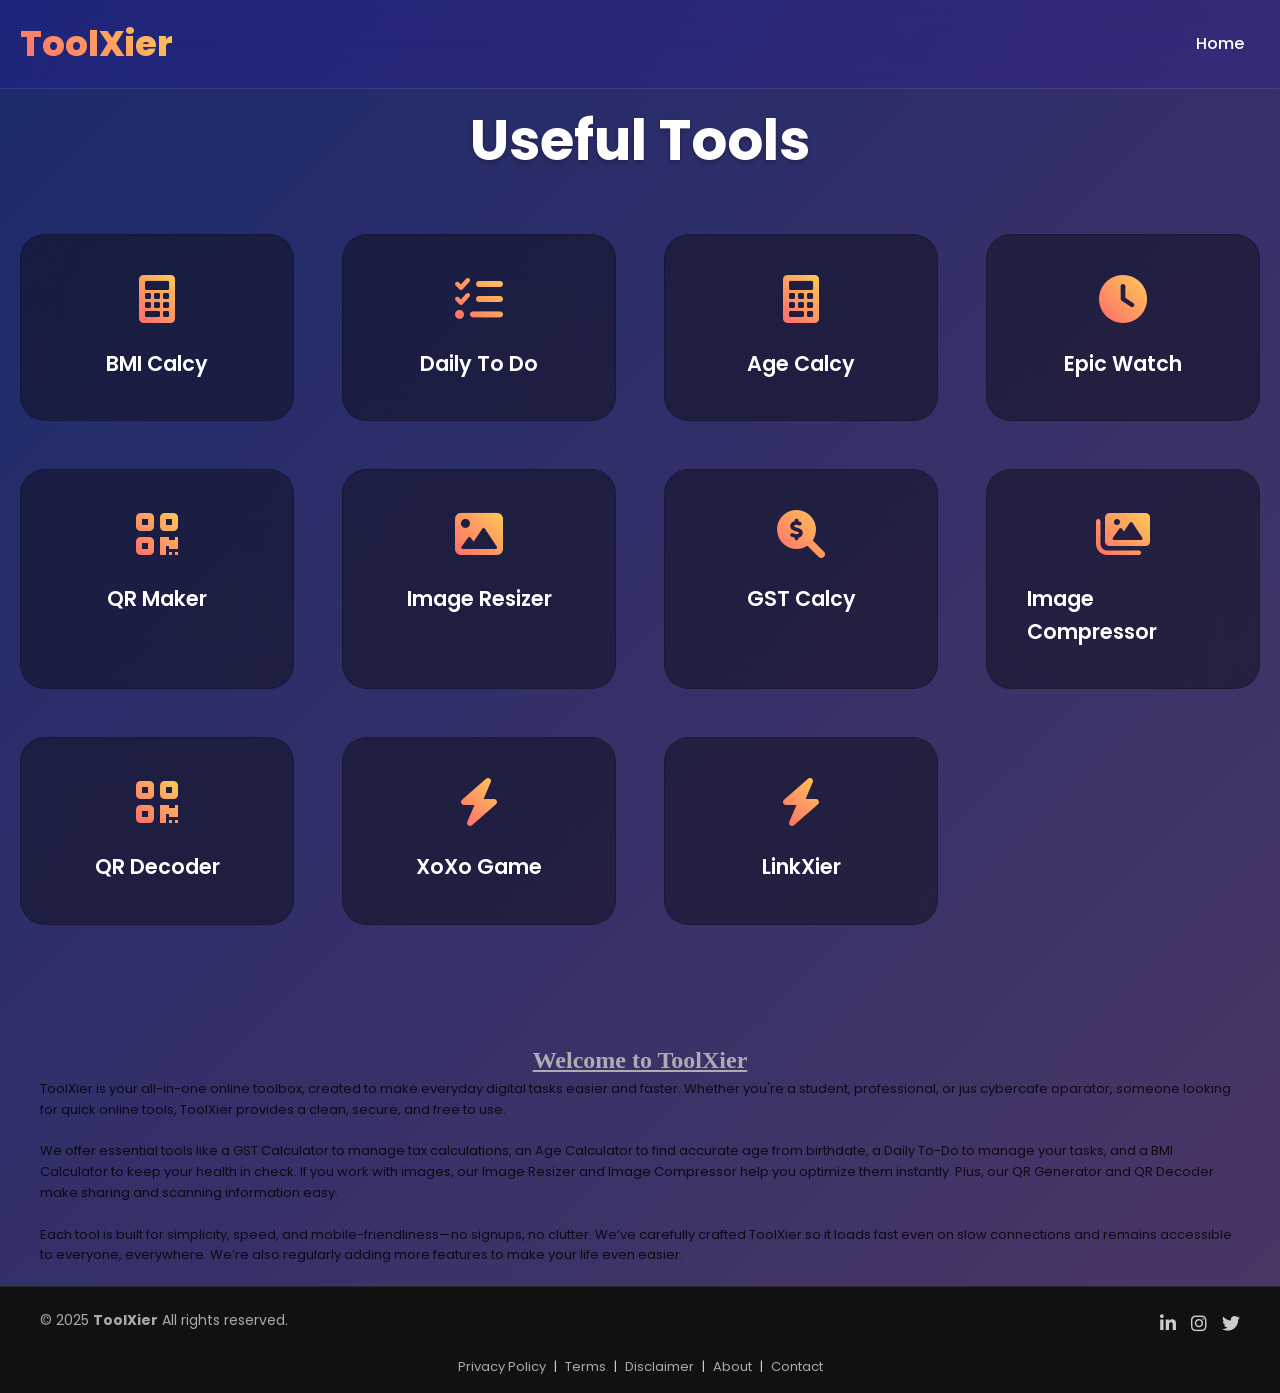
<file: index.html>
<!DOCTYPE html>
<html lang="en">
<head>
  <!-- Google tag (gtag.js) -->
<script async src="https://www.googletagmanager.com/gtag/js?id=G-EWWR999H5S"></script>
<script>
  window.dataLayer = window.dataLayer || [];
  function gtag(){dataLayer.push(arguments);}
  gtag('js', new Date());

  gtag('config', 'G-EWWR999H5S');
</script>
  
  <meta charset="UTF-8" />
  <meta name="viewport" content="width=device-width, initial-scale=1.0" />
  <title>ToolXier</title>
  <head>
  <meta charset="UTF-8">
  <title>ToolXier - Free Online Tools for Everyone</title>
  <meta name="viewport" content="width=device-width, initial-scale=1.0">

  <!-- SEO Description -->
  <meta name="description" content="ToolXier offers free, fast, and easy-to-use online tools like image resizer, QR code generator, BMI calculator, and more.">

  <title>About Us - ToolXier</title>
<meta name="description" content="Learn more about ToolXier, our mission, and the team behind the tools you use daily.">
  
<!-- Keywords (optional for SEO) -->
  <meta name="keywords" content="free tools, online tools, toolxier, image tools, pdf tools, qr code,qr decoder,gst calculator,bmi calculator,age calculator, calculator, converter">

  <!-- Author -->
  <meta name="author" content="ToolXier Team">


  <link rel="icon" href="logo.svg" type="image/png" />
  <link href="https://cdnjs.cloudflare.com/ajax/libs/font-awesome/6.0.0/css/all.min.css" rel="stylesheet"/>
  <link rel="stylesheet" href="style.css" />
  <link href="https://fonts.googleapis.com/css2?family=Poppins:wght@300;400;600;700;800&display=swap" rel="stylesheet"/>
</head>
<body>
  <!-- Header -->
  <header>
    <div class="container">
      <div class="header-content">
        <a href="index.html" class="logo">ToolXier</a>
        <nav>
          <ul class="nav-links" id="navLinks">
            <li><a href="index.html">Home</a></li>
          </ul>
        </nav>
      </div>
    </div>
  </header>

  <!-- Links Section -->
  <section class="links-section">
    <div class="container">
      <h2 id="head">Useful Tools</h2>
      <div class="links-grid" id="toolsGrid"></div>
    </div>
  </section>
  
  <script type='text/javascript' src='//pl27113772.profitableratecpm.com/b0/15/53/b0155329d319f9424afb6e14215d454e.js'></script>
<!-- Description Section -->
  <section class="description">
    <div class="container">
      <h1>Welcome to ToolXier</h1>
      <p>
        ToolXier is your all-in-one online toolbox, created to make everyday digital tasks easier and faster. Whether you're a student, professional, or jus cybercafe oparator, someone looking for quick online tools, ToolXier provides a clean, secure, and free to use.
        <br><br>
        We offer essential tools like a GST Calculator to manage tax calculations, an Age Calculator to find accurate age from birthdate, a Daily To-Do to manage your tasks, and a BMI Calculator to keep your health in check. If you work with images, our Image Resizer and Image Compressor help you optimize them instantly. Plus, our QR Generator and QR Decoder make sharing and scanning information easy.
        <br><br>
        Each tool is built for simplicity, speed, and mobile-friendliness—no signups, no clutter. We’ve carefully crafted ToolXier so it loads fast even on slow connections and remains accessible to everyone, everywhere. We’re also regularly adding more features to make your life even easier.
      </p>
    </div>
  </section>

  <!-- Footer -->
  <footer class="footer">
    <div class="footer-content">
      <p>© 2025 <strong>ToolXier</strong> All rights reserved.</p>
      <div class="social-icons">
        <a href="https://www.linkedin.com/in/alok-ranjan-a317b430a/" target="_blank"><i class="fab fa-linkedin-in"></i></a>
        <a href="https://www.instagram.com/alok_ran.jan/" target="_blank"><i class="fab fa-instagram"></i></a>
        <a href="https://x.com/ToolXier" target="_blank"><i class="fab fa-twitter"></i></a>
      </div>
    </div>
    <div class="footer-links">
      <a href="privacy.html">Privacy Policy</a> |
      <a href="terms.html">Terms</a> |
      <a href="disclaimer.html">Disclaimer</a> |
      <a href="about.html">About</a> |
      <a href="contact.html">Contact</a>
    </div>
  </footer>

  <script src="script.js"></script>
</body>
</html>
</file>
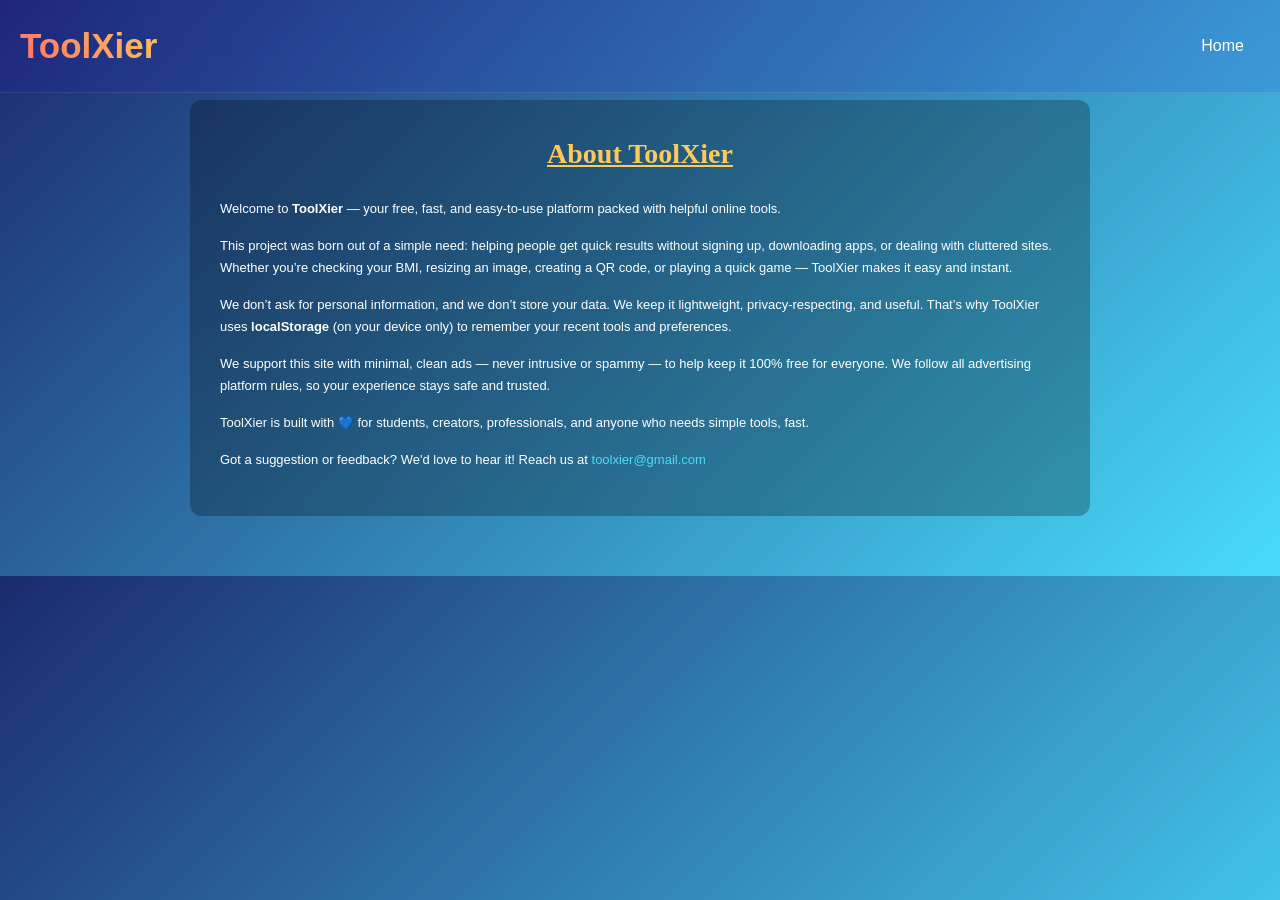
<file: about.html>
<!DOCTYPE html>
<html lang="en">
<head>
  <meta charset="UTF-8" />
  <meta name="viewport" content="width=device-width, initial-scale=1.0"/>
  <title>About Us - ToolXier</title>
  <meta name="description" content="ToolXier is a free web-based utility site offering quick and simple tools like calculators, QR makers, games, and more." />
  <meta name="robots" content="index, follow" />
  <meta name="author" content="ToolXier" />
  <link rel="canonical" href="https://www.toolxier.com/about.html" />
  <link href="https://cdnjs.cloudflare.com/ajax/libs/font-awesome/6.4.0/css/all.min.css" rel="stylesheet"/>
  <link rel="stylesheet" href="style.css" />
  <style>
    body {
      font-family: 'Poppins', sans-serif;
      background: linear-gradient(135deg, #1b2a6c, #48dbfb);
      color: #fff;
      padding-top: 100px;
      padding-bottom: 60px;
      line-height: 1.7;
    }

    .about-container {
      max-width: 900px;
      margin: auto;
      background: rgba(0, 0, 0, 0.25);
      padding: 30px;
      border-radius: 12px;
      backdrop-filter: blur(10px);
    }

    .about-container h1 {
      font-size: 28px;
      color: #feca57;
      margin-bottom: 20px;
    }

    .about-container p {
      margin-bottom: 15px;
    }

    .about-container a {
      color: #48dbfb;
      text-decoration: none;
    }

    .about-container a:hover {
      text-decoration: underline;
    }

    header {
      background: rgba(65, 4, 246, 0.1);
      backdrop-filter: blur(20px);
      position: fixed;
      width: 100%;
      top: 0;
      z-index: 1000;
      padding: 1rem 0;
      border-bottom: 1px solid rgba(255,255,255,0.1);
    }

    .container {
      max-width: 1400px;
      margin: 0 auto;
      padding: 0 20px;
    }

    .header-content {
      display: flex;
      justify-content: space-between;
      align-items: center;
    }

    .logo {
      font-size: 35px;
      font-weight: 800;
      text-decoration: none;
      background: linear-gradient(45deg, #ff6b6b, #feca57);
      -webkit-background-clip: text;
      -webkit-text-fill-color: transparent;
      background-clip: text;
    }

    .nav-links {
      display: flex;
      list-style: none;
      gap: 2rem;
    }

    .nav-links a {
      color: #fff;
      text-decoration: none;
      font-weight: 500;
    }

    .nav-links a:hover {
      text-decoration: underline;
    }
  </style>
</head>
<body>

  <!-- Header -->
  <header>
    <div class="container">
      <div class="header-content">
        <a href="index.html" class="logo">ToolXier</a>
        <nav>
          <ul class="nav-links">
            <li><a href="index.html">Home</a></li>
          </ul>
        </nav>
      </div>
    </div>
  </header>

  <!-- About Content -->
  <div class="about-container">
    <h1>About ToolXier</h1>

    <p>Welcome to <strong>ToolXier</strong> — your free, fast, and easy-to-use platform packed with helpful online tools.</p>

    <p>This project was born out of a simple need: helping people get quick results without signing up, downloading apps, or dealing with cluttered sites. Whether you’re checking your BMI, resizing an image, creating a QR code, or playing a quick game — ToolXier makes it easy and instant.</p>

    <p>We don’t ask for personal information, and we don’t store your data. We keep it lightweight, privacy-respecting, and useful. That’s why ToolXier uses <strong>localStorage</strong> (on your device only) to remember your recent tools and preferences.</p>

    <p>We support this site with minimal, clean ads — never intrusive or spammy — to help keep it 100% free for everyone. We follow all advertising platform rules, so your experience stays safe and trusted.</p>

    <p>ToolXier is built with 💙 for students, creators, professionals, and anyone who needs simple tools, fast.</p>

    <p>Got a suggestion or feedback? We'd love to hear it! Reach us at <a href="mailto:toolxier@gmail.com">toolxier@gmail.com</a></p>
  </div>

</body>
</html>
</file>
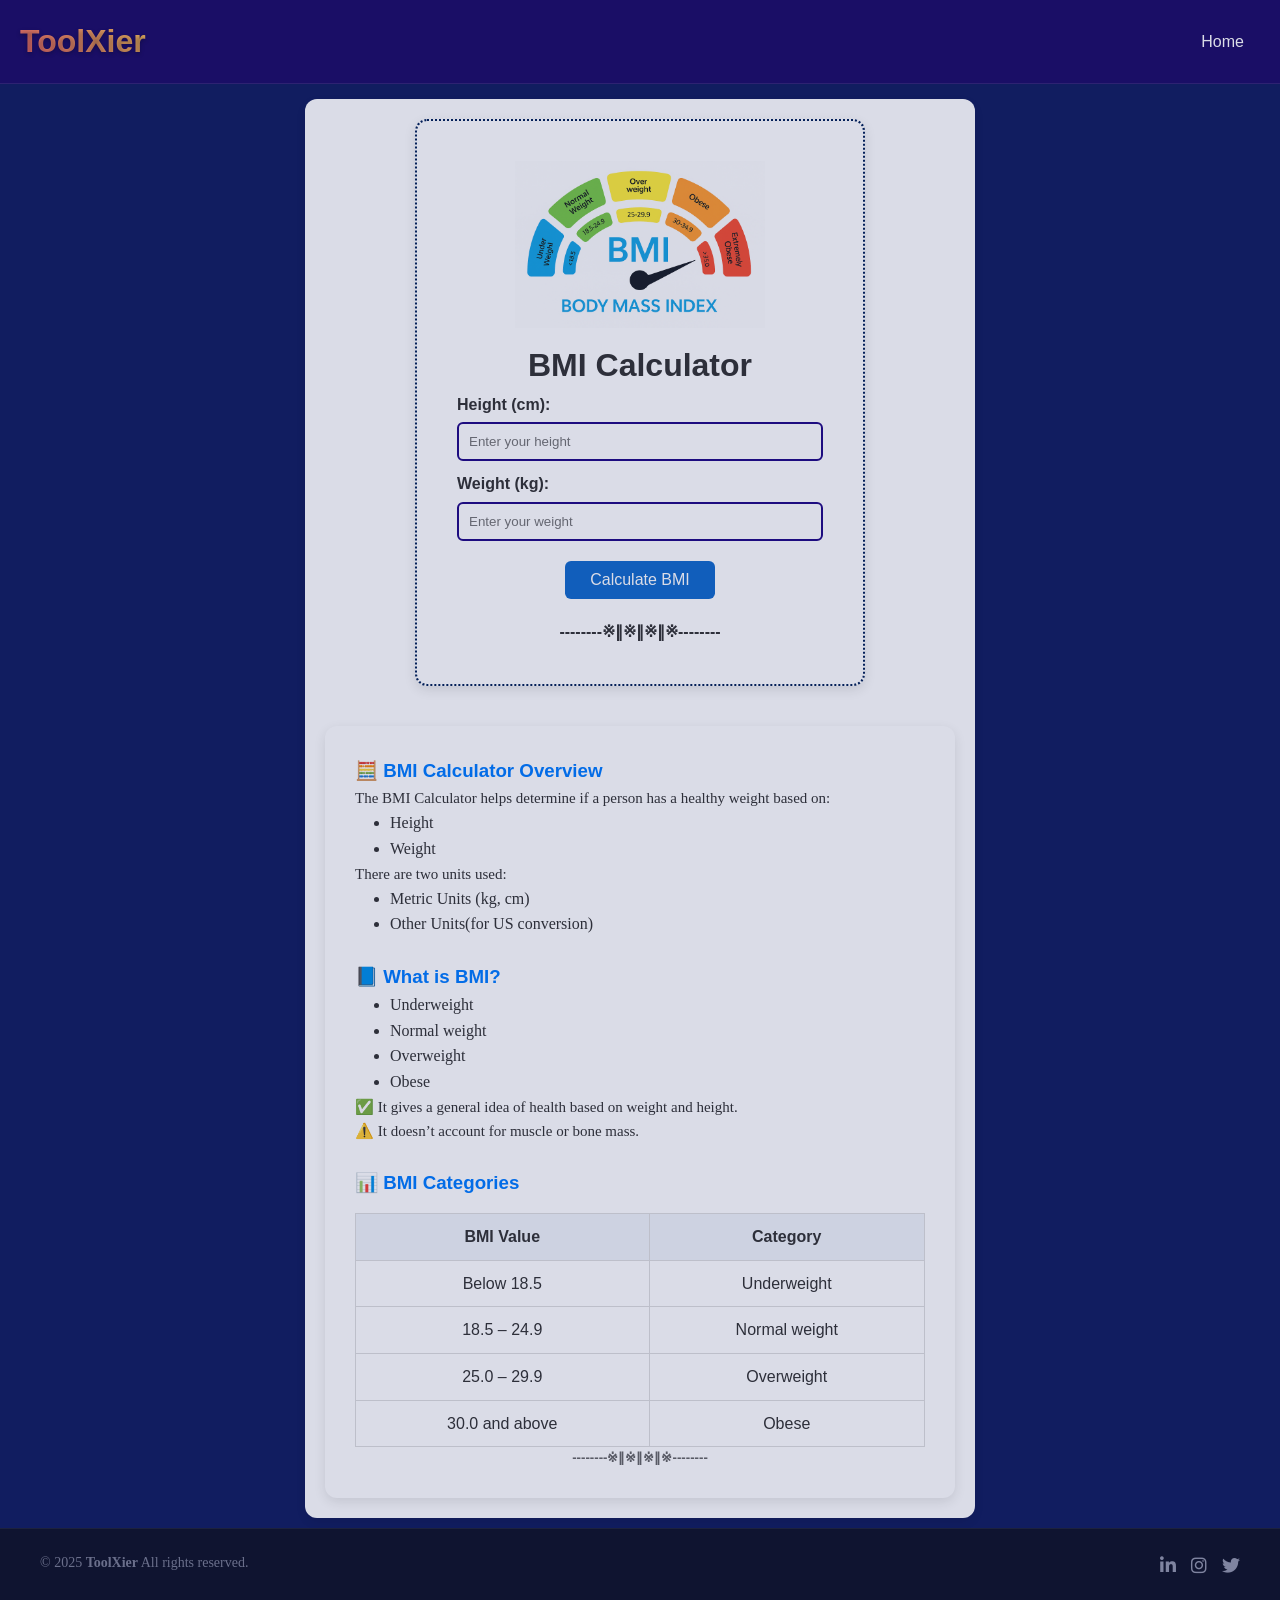
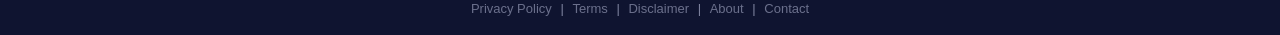
<file: bmi.html>
<!DOCTYPE html>
<html lang="en">
<head>

	<!-- Google tag (gtag.js) -->
<script async src="https://www.googletagmanager.com/gtag/js?id=G-EWWR999H5S"></script>
<script>
  window.dataLayer = window.dataLayer || [];
  function gtag(){dataLayer.push(arguments);}
  gtag('js', new Date());

  gtag('config', 'G-EWWR999H5S');
</script>
	
  <meta charset="UTF-8" />
  <meta name="viewport" content="width=device-width, initial-scale=1.0"/>
  <title>BMI Calcy</title>
  <link rel="stylesheet" href="bmi.css" />
  <title>About Us - ToolXier</title>
<meta name="description" content="Learn more about ToolXier, our mission, and the team behind the tools you use daily.">
	 <link href="https://cdnjs.cloudflare.com/ajax/libs/font-awesome/6.0.0/css/all.min.css" rel="stylesheet"/>
</head>
<body>
<!-- background video -->
        <video autoplay muted loop playsinline id="bg-video">
    <source src="bg1.mp4" type="video/mp4">
    Your browser does not support the video tag.
  </video>
  
<!-- header - logo - navlink -->
  <header>
    <div class="cont">
      <div class="header-content">
        <a href="index.html" class="logo">ToolXier</a>
        <nav>
          <ul class="nav-links" id="navLinks">
            <a href="index.html">Home</a>
          </ul>
          
        </nav>
      </div>
    </div>
  </header>

  <!-- BMI Calculator Container -->
   <div class="out">
  <div class="container">
    <img src="bmi.png" alt="BMI Chart" class="bmi-chart" />
    <h1>BMI Calculator</h1>

    <div class="form-group">
      <label for="height">Height (cm):</label>
      <input type="number" id="height" placeholder="Enter your height" required />
    </div>
    <div class="form-group">
      <label for="weight">Weight (kg):</label>
      <input type="number" id="weight" placeholder="Enter your weight" required />
    </div>

    <button onclick="calculateBMI()">Calculate BMI</button>
    <div id="result"></div>
	<h4>--------※‖※‖※‖※--------</h4>
</div>
	   <script type='text/javascript' src='//pl27113772.profitableratecpm.com/b0/15/53/b0155329d319f9424afb6e14215d454e.js'></script>
<div class="info-container">
    <h3>🧮 BMI Calculator Overview</h3>
    <p>The BMI Calculator helps determine if a person has a healthy weight based on:</p>
    <ul>
      <li>Height</li>
      <li>Weight</li>
    </ul>

    <p>There are two units used:</p>
    <ul>
      <li>Metric Units (kg, cm)</li>
      <li>Other Units(for US conversion)</li>
    </ul>
    <br>

    <h3>📘 What is BMI?</h3>
    <ul>
      <li>Underweight</li>
      <li>Normal weight</li>
      <li>Overweight</li>
      <li>Obese</li>
    </ul>
    <p>✅ It gives a general idea of health based on weight and height.<br>
    ⚠️ It doesn’t account for muscle or bone mass.</p>
      <br>
    <h3>📊 BMI Categories</h3>
    <table class="bmi-table">
      <thead>
        <tr>
          <th>BMI Value</th>
          <th>Category</th>
        </tr>
      </thead>
      <tbody>
        <tr><td>Below 18.5</td><td>Underweight</td></tr>
        <tr><td>18.5 – 24.9</td><td>Normal weight</td></tr>
        <tr><td>25.0 – 29.9</td><td>Overweight</td></tr>
        <tr><td>30.0 and above</td><td>Obese</td></tr>
      </tbody>
    </table>
	<h5>--------※‖※‖※‖※--------</h5>
</div>
  </div>

   <!-- Footer -->
  <footer class="footer">
    <div class="footer-content">
      <p>© 2025 <strong>ToolXier</strong> All rights reserved.</p>
      <div class="social-icons">
        <a href="https://www.linkedin.com/in/alok-ranjan-a317b430a/" target="_blank"><i class="fab fa-linkedin-in"></i></a>
        <a href="https://www.instagram.com/toolxier/" target="_blank"><i class="fab fa-instagram"></i></a>
        <a href="https://x.com/ToolXier" target="_blank"><i class="fab fa-twitter"></i></a>
      </div>
    </div>
    <div class="footer-links">
      <a href="privacy.html">Privacy Policy</a> |
      <a href="terms.html">Terms</a> |
      <a href="disclaimer.html">Disclaimer</a> |
      <a href="about.html">About</a> |
      <a href="contact.html">Contact</a>
    </div>
  </footer>
 

  <script src="bmi.js"></script>
</body>
</html>
</file>
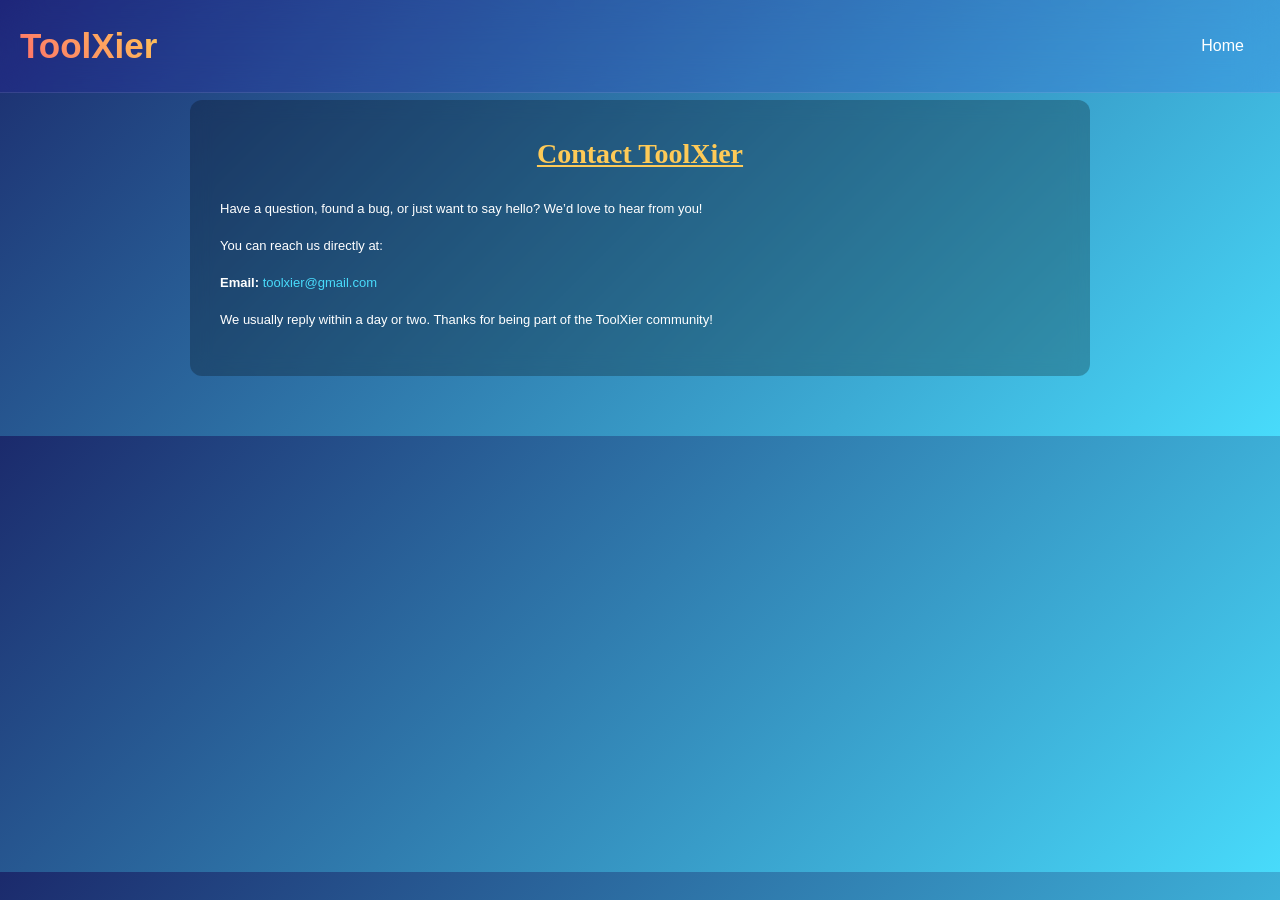
<file: contact.html>
<!DOCTYPE html>
<html lang="en">
<head>
  <meta charset="UTF-8" />
  <meta name="viewport" content="width=device-width, initial-scale=1.0"/>
  <title>Contact Us - ToolXier</title>
  <meta name="description" content="Need to get in touch with ToolXier? Email us anytime with questions, ideas, or feedback." />
  <meta name="robots" content="index, follow" />
  <meta name="author" content="ToolXier" />
  <link rel="canonical" href="https://www.toolxier.com/contact.html" />
  <link href="https://cdnjs.cloudflare.com/ajax/libs/font-awesome/6.4.0/css/all.min.css" rel="stylesheet"/>
  <link rel="stylesheet" href="style.css" />
  <style>
    body {
      font-family: 'Poppins', sans-serif;
      background: linear-gradient(135deg, #1b2a6c, #48dbfb);
      color: #fff;
      padding-top: 100px;
      padding-bottom: 60px;
      line-height: 1.7;
    }

    .contact-container {
      max-width: 900px;
      margin: auto;
      background: rgba(0, 0, 0, 0.25);
      padding: 30px;
      border-radius: 12px;
      backdrop-filter: blur(10px);
    }

    .contact-container h1 {
      font-size: 28px;
      color: #feca57;
      margin-bottom: 20px;
    }

    .contact-container p {
      margin-bottom: 15px;
    }

    .contact-container a {
      color: #48dbfb;
      text-decoration: none;
      word-break: break-all;
    }

    .contact-container a:hover {
      text-decoration: underline;
    }

    header {
      background: rgba(65, 4, 246, 0.1);
      backdrop-filter: blur(20px);
      position: fixed;
      width: 100%;
      top: 0;
      z-index: 1000;
      padding: 1rem 0;
      border-bottom: 1px solid rgba(255,255,255,0.1);
    }

    .container {
      max-width: 1400px;
      margin: 0 auto;
      padding: 0 20px;
    }

    .header-content {
      display: flex;
      justify-content: space-between;
      align-items: center;
    }

    .logo {
      font-size: 35px;
      font-weight: 800;
      text-decoration: none;
      background: linear-gradient(45deg, #ff6b6b, #feca57);
      -webkit-background-clip: text;
      -webkit-text-fill-color: transparent;
      background-clip: text;
    }

    .nav-links {
      display: flex;
      list-style: none;
      gap: 2rem;
    }

    .nav-links a {
      color: #fff;
      text-decoration: none;
      font-weight: 500;
    }

    .nav-links a:hover {
      text-decoration: underline;
    }
  </style>
</head>
<body>

  <!-- Header -->
  <header>
    <div class="container">
      <div class="header-content">
        <a href="index.html" class="logo">ToolXier</a>
        <nav>
          <ul class="nav-links">
            <li><a href="index.html">Home</a></li>
          </ul>
        </nav>
      </div>
    </div>
  </header>

  <!-- Contact Content -->
  <div class="contact-container">
    <h1>Contact ToolXier</h1>

    <p>Have a question, found a bug, or just want to say hello? We’d love to hear from you!</p>

    <p>You can reach us directly at:</p>

    <p><strong>Email:</strong> <a href="mailto:toolxier@gmail.com">toolxier@gmail.com</a></p>

    <p>We usually reply within a day or two. Thanks for being part of the ToolXier community!</p>
  </div>

</body>
</html>
</file>
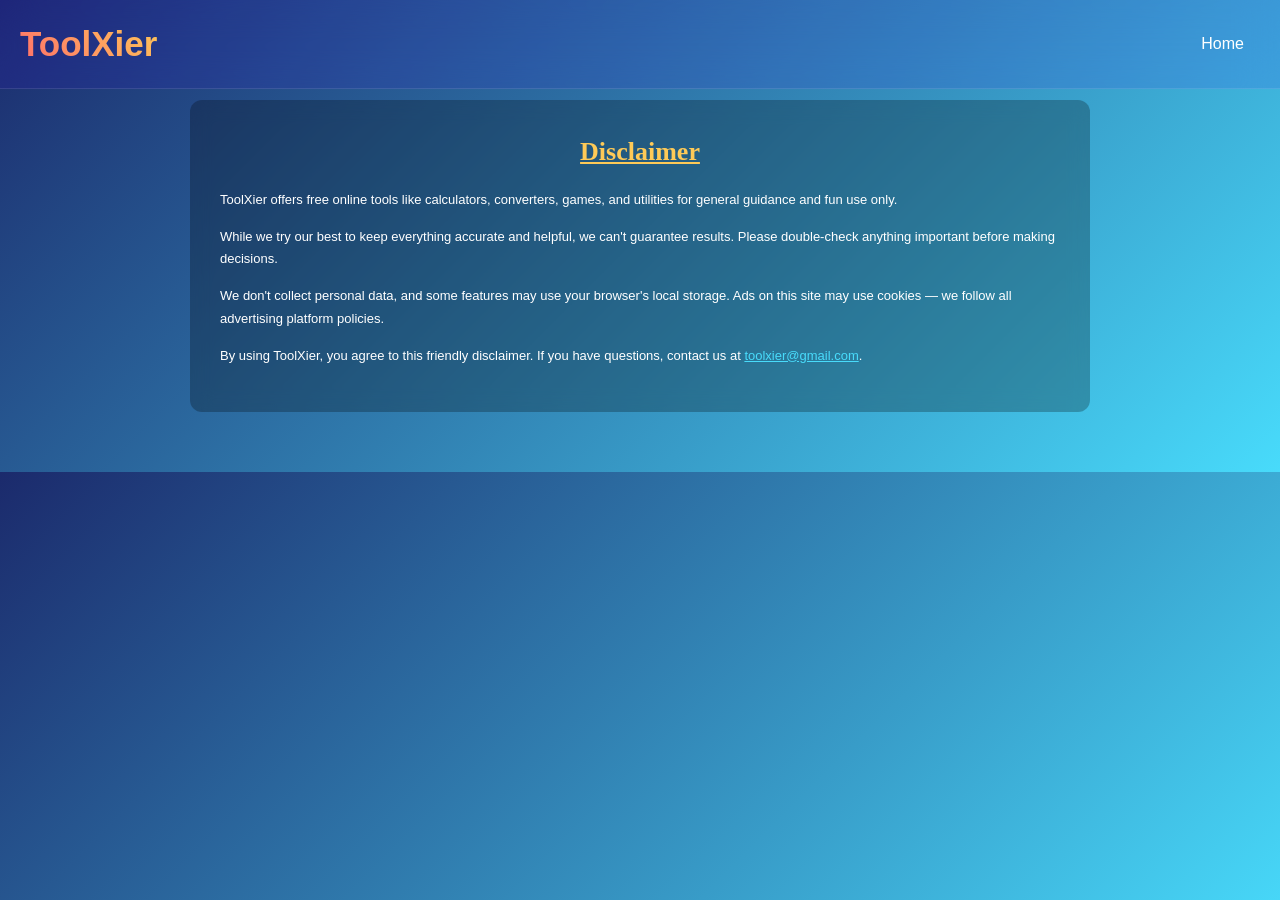
<file: disclaimer.html>
<!DOCTYPE html>
<html lang="en">
<head>
  <meta charset="UTF-8" />
  <meta name="viewport" content="width=device-width, initial-scale=1.0"/>
  <title>Disclaimer - ToolXier</title>
  <meta name="description" content="ToolXier provides tools for general use only. Read our friendly disclaimer here." />
  <link href="https://cdnjs.cloudflare.com/ajax/libs/font-awesome/6.4.0/css/all.min.css" rel="stylesheet"/>
  <link rel="stylesheet" href="style.css" />
  <style>
    body {
      font-family: 'Poppins', sans-serif;
      color: #fff;
      background: linear-gradient(135deg, #1b2a6c, #48dbfb);
      padding-top: 100px;
      padding-bottom: 60px;
    }

    .disclaimer-box {
      max-width: 900px;
      margin: auto;
      background: rgba(0,0,0,0.25);
      padding: 30px;
      border-radius: 12px;
      backdrop-filter: blur(10px);
      line-height: 1.7;
    }

    .disclaimer-box h1 {
      font-size: 26px;
      margin-bottom: 15px;
      color: #feca57;
    }

    .disclaimer-box p {
      margin-bottom: 15px;
    }

    header {
      background: rgba(65, 4, 246, 0.1);
      backdrop-filter: blur(20px);
      position: fixed;
      width: 100%;
      top: 0;
      z-index: 1000;
      padding: 1rem 0;
      border-bottom: 1px solid rgba(255,255,255,0.1);
    }

    .container {
      max-width: 1400px;
      margin: 0 auto;
      padding: 0 20px;
    }

    .header-content {
      display: flex;
      justify-content: space-between;
      align-items: center;
    }

    .logo {
      font-size: 35px;
      font-weight: 800;
      text-decoration: none;
      background: linear-gradient(45deg, #ff6b6b, #feca57);
      -webkit-background-clip: text;
      -webkit-text-fill-color: transparent;
      background-clip: text;
    }

    .nav-links {
      display: flex;
      list-style: none;
      gap: 2rem;
    }

    .nav-links a {
      color: #fff;
      text-decoration: none;
      font-weight: 500;
    }

    .nav-links a:hover {
      text-decoration: underline;
    }

  </style>
</head>
<body>

  <!-- Header -->
  <header>
    <div class="container">
      <div class="header-content">
        <a href="index.html" class="logo">ToolXier</a>
        <nav>
          <ul class="nav-links">
            <li><a href="index.html">Home</a></li>
          </ul>
        </nav>
      </div>
    </div>
  </header>

  <!-- Disclaimer Content -->
  <div class="disclaimer-box">
    <h1>Disclaimer</h1>
    <p>
      ToolXier offers free online tools like calculators, converters, games, and utilities for general guidance and fun use only.
    </p>
    <p>
      While we try our best to keep everything accurate and helpful, we can't guarantee results. Please double-check anything important before making decisions.
    </p>
    <p>
      We don't collect personal data, and some features may use your browser's local storage. Ads on this site may use cookies — we follow all advertising platform policies.
    </p>
    <p>
      By using ToolXier, you agree to this friendly disclaimer. If you have questions, contact us at 
      <a href="mailto:toolxier@gmail.com" style="color: #48dbfb;">toolxier@gmail.com</a>.
    </p>
  </div>



</body>
</html>
</file>
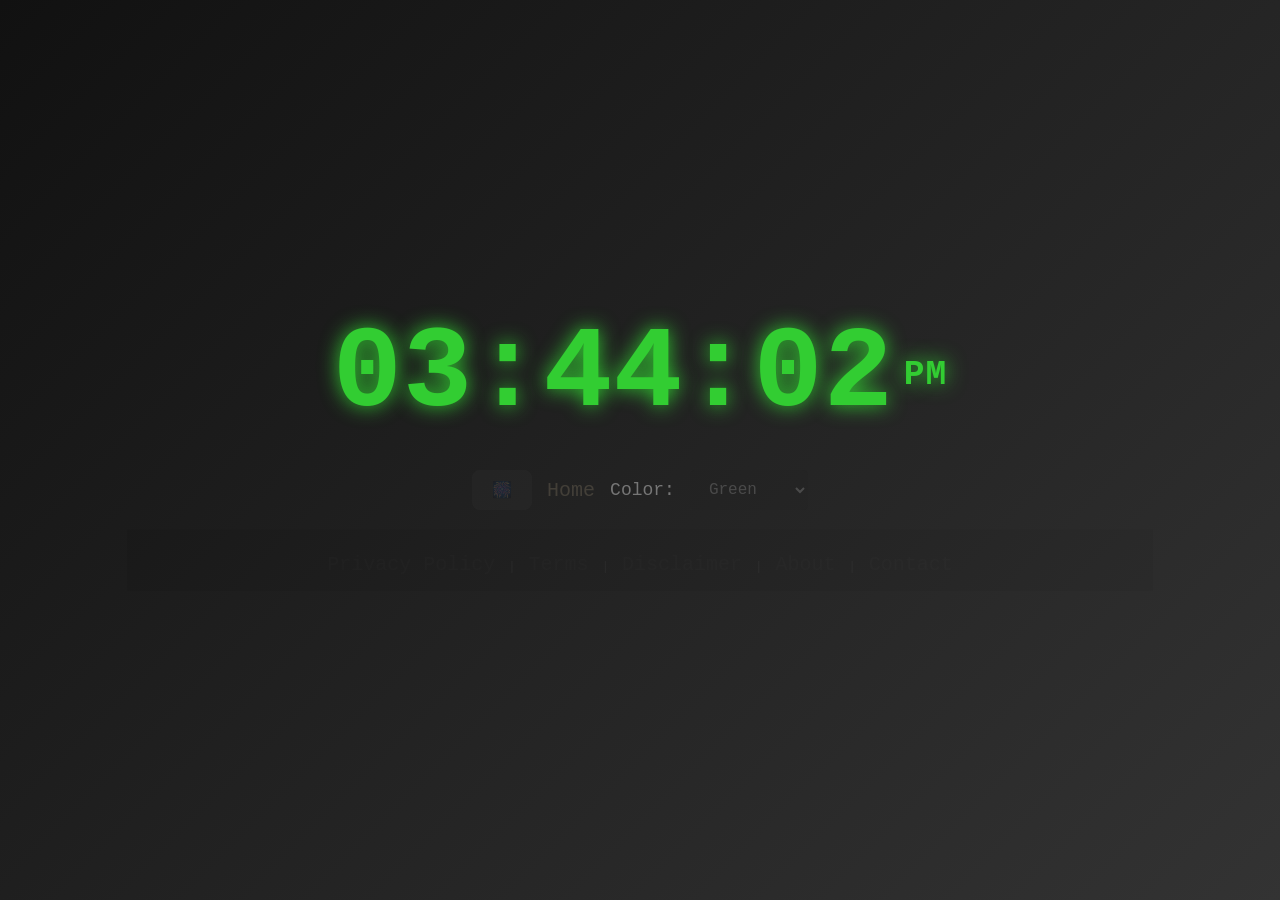
<file: epicwatch.html>
<!DOCTYPE html>
<html lang="en">
<head>
  <meta charset="UTF-8" />
  <meta name="viewport" content="width=device-width, initial-scale=1.0" />
  <title>Epic Clock</title>
  <title>About Us - ToolXier</title>
<meta name="description" content="Learn more about ToolXier, our mission, and the team behind the tools you use daily.">
  <link rel="stylesheet" href="epicwatch.css" />
</head>
<body>

          <video autoplay muted loop playsinline id="bg-video">
    <source src="bg1.mp4" type="video/mp4">
    Your browser does not support the video tag.
  </video>


  <div class="clock-container">
    <div class="clock">
      <span id="hour">12</span>:
      <span id="minute">00</span>:
      <span id="second" class="animated-sec">00</span>
      <span id="ampm" class="ampm">AM</span>
    </div>

    <div class="controls">
      <button onclick="toggleFullscreen()" class="fullscreen-btn">🎆</button>
      <a href="index.html">Home</a>
      
      <label for="color">Color:</label>
      <select id="color" onchange="changeColor(this.value)">
        <option value="limegreen">Green</option>
        <option value="red">Red</option>
        <option value="deepskyblue">Blue</option>
        <option value="gold">Yellow</option>
        <option value="white">White</option>
        <option value="magenta">Magenta</option>
        <option value="cyan">Cyan</option>
      </select>


      <script type='text/javascript' src='//pl27113772.profitableratecpm.com/b0/15/53/b0155329d319f9424afb6e14215d454e.js'></script>
        <!-- Footer -->
  <footer class="footer">
    
    <div class="footer-links">
      <a href="privacy.html">Privacy Policy</a> |
      <a href="terms.html">Terms</a> |
      <a href="disclaimer.html">Disclaimer</a> |
      <a href="about.html">About</a> |
      <a href="contact.html">Contact</a>
    </div>
  </footer>
  <script src="epicwatch.js"></script>
</body>
</html>
</file>
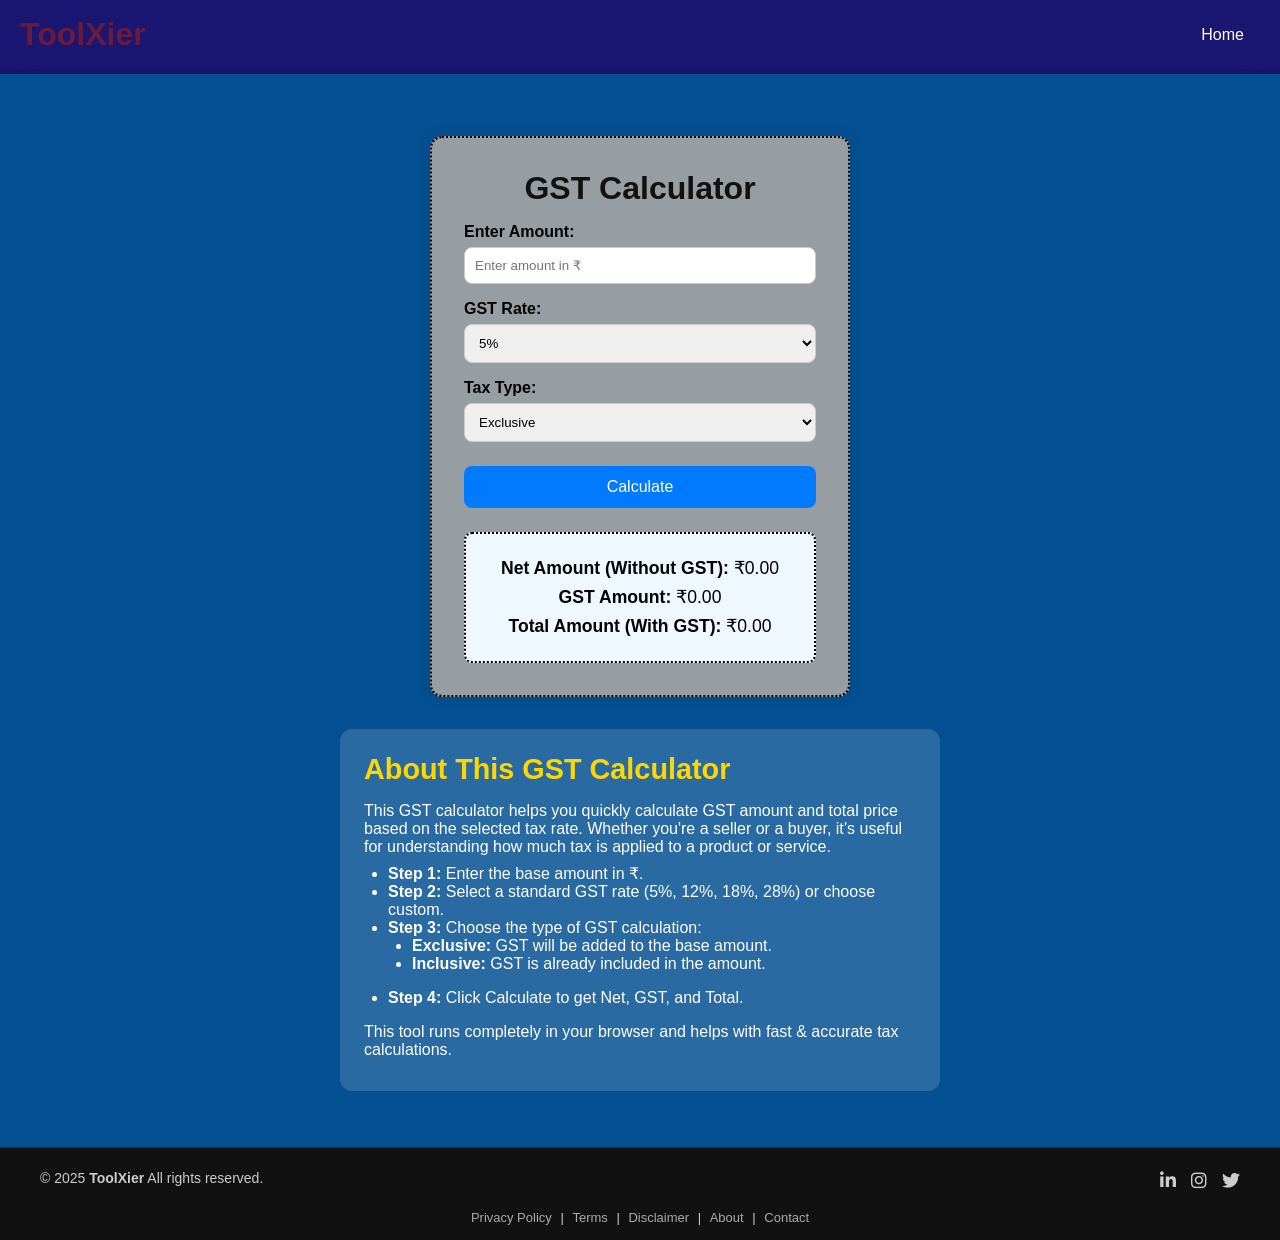
<file: gst.html>
<!DOCTYPE html>
<html lang="en">
<head>
  <meta charset="UTF-8" />
  <meta name="viewport" content="width=device-width, initial-scale=1.0"/>
  <title>GST Calculator</title>
  <title>About Us - ToolXier</title>
<meta name="description" content="Learn more about ToolXier, our mission, and the team behind the tools you use daily.">
   <link href="https://cdnjs.cloudflare.com/ajax/libs/font-awesome/6.0.0/css/all.min.css" rel="stylesheet"/>
  <link rel="stylesheet" href="gst.css" />
</head>
<body>
  <!-- Background Video -->
  <video autoplay muted loop playsinline id="bg-video">
    <source src="bg1.mp4" type="video/mp4">
    Your browser does not support the video tag.
  </video>

  <!-- Header -->
  <header>
    <div class="navbar">
      <div class="header-content">
        <a href="index.html" class="logo">ToolXier</a>
        <nav>
          <ul class="nav-links" id="navLinks">
            <a href="index.html">Home</a>
          </ul>
        </nav>
      </div>
    </div>
  </header>

  <!-- Wrapper for content and footer -->
  <div class="wrapper">

    <!-- GST Calculator Container -->
    <div class="calculator">
      <h1>GST Calculator</h1>

      <label for="amount">Enter Amount:</label>
      <input type="number" id="amount" placeholder="Enter amount in ₹">

      <label for="gstRate">GST Rate:</label>
      <select id="gstRate" onchange="toggleCustomRate(this.value)">
        <option value="5">5%</option>
        <option value="12">12%</option>
        <option value="18">18%</option>
        <option value="28">28%</option>
        <option value="custom">Custom</option>
      </select>

      <input type="number" id="customRate" placeholder="Enter custom rate" style="display:none;" />

      <label for="type">Tax Type:</label>
      <select id="type">
        <option value="exclusive">Exclusive</option>
        <option value="inclusive">Inclusive</option>
      </select>

      <button onclick="calculateGST()">Calculate</button>

      <div id="result">
        <p><strong>Net Amount (Without GST):</strong> ₹<span id="netAmount">0.00</span></p>
        <p><strong>GST Amount:</strong> ₹<span id="gstAmount">0.00</span></p>
        <p><strong>Total Amount (With GST):</strong> ₹<span id="totalAmount">0.00</span></p>
      </div>
    </div>

    <!-- Info Container -->
    <section class="info-container">
      <h2>About This GST Calculator</h2>
      <p>
        This GST calculator helps you quickly calculate GST amount and total price based on the selected tax rate. Whether you're a seller or a buyer, it’s useful for understanding how much tax is applied to a product or service.
      </p>
      <ul>
        <li><strong>Step 1:</strong> Enter the base amount in ₹.</li>
        <li><strong>Step 2:</strong> Select a standard GST rate (5%, 12%, 18%, 28%) or choose custom.</li>
        <li><strong>Step 3:</strong> Choose the type of GST calculation:
          <ul>
            <li><strong>Exclusive:</strong> GST will be added to the base amount.</li>
            <li><strong>Inclusive:</strong> GST is already included in the amount.</li>
          </ul>
        </li>
        <li><strong>Step 4:</strong> Click Calculate to get Net, GST, and Total.</li>
      </ul>
      <p>This tool runs completely in your browser and helps with fast & accurate tax calculations.</p>
    </section>

  </div>

  <!-- Footer -->
  <footer class="footer">
    <div class="footer-content">
      <p>© 2025 <strong>ToolXier</strong> All rights reserved.</p>
      <div class="social-icons">
        <a href="https://www.linkedin.com/in/alok-ranjan-a317b430a/" target="_blank"><i class="fab fa-linkedin-in"></i></a>
        <a href="https://www.instagram.com/toolxier/" target="_blank"><i class="fab fa-instagram"></i></a>
        <a href="https://x.com/ToolXier" target="_blank"><i class="fab fa-twitter"></i></a>
      </div>
    </div>
    <div class="footer-links">
      <a href="privacy.html">Privacy Policy</a> |
      <a href="terms.html">Terms</a> |
      <a href="disclaimer.html">Disclaimer</a> |
      <a href="about.html">About</a> |
      <a href="contact.html">Contact</a>
    </div>
  </footer>

  <script src="gst.js"></script>
</body>
</html>
</file>
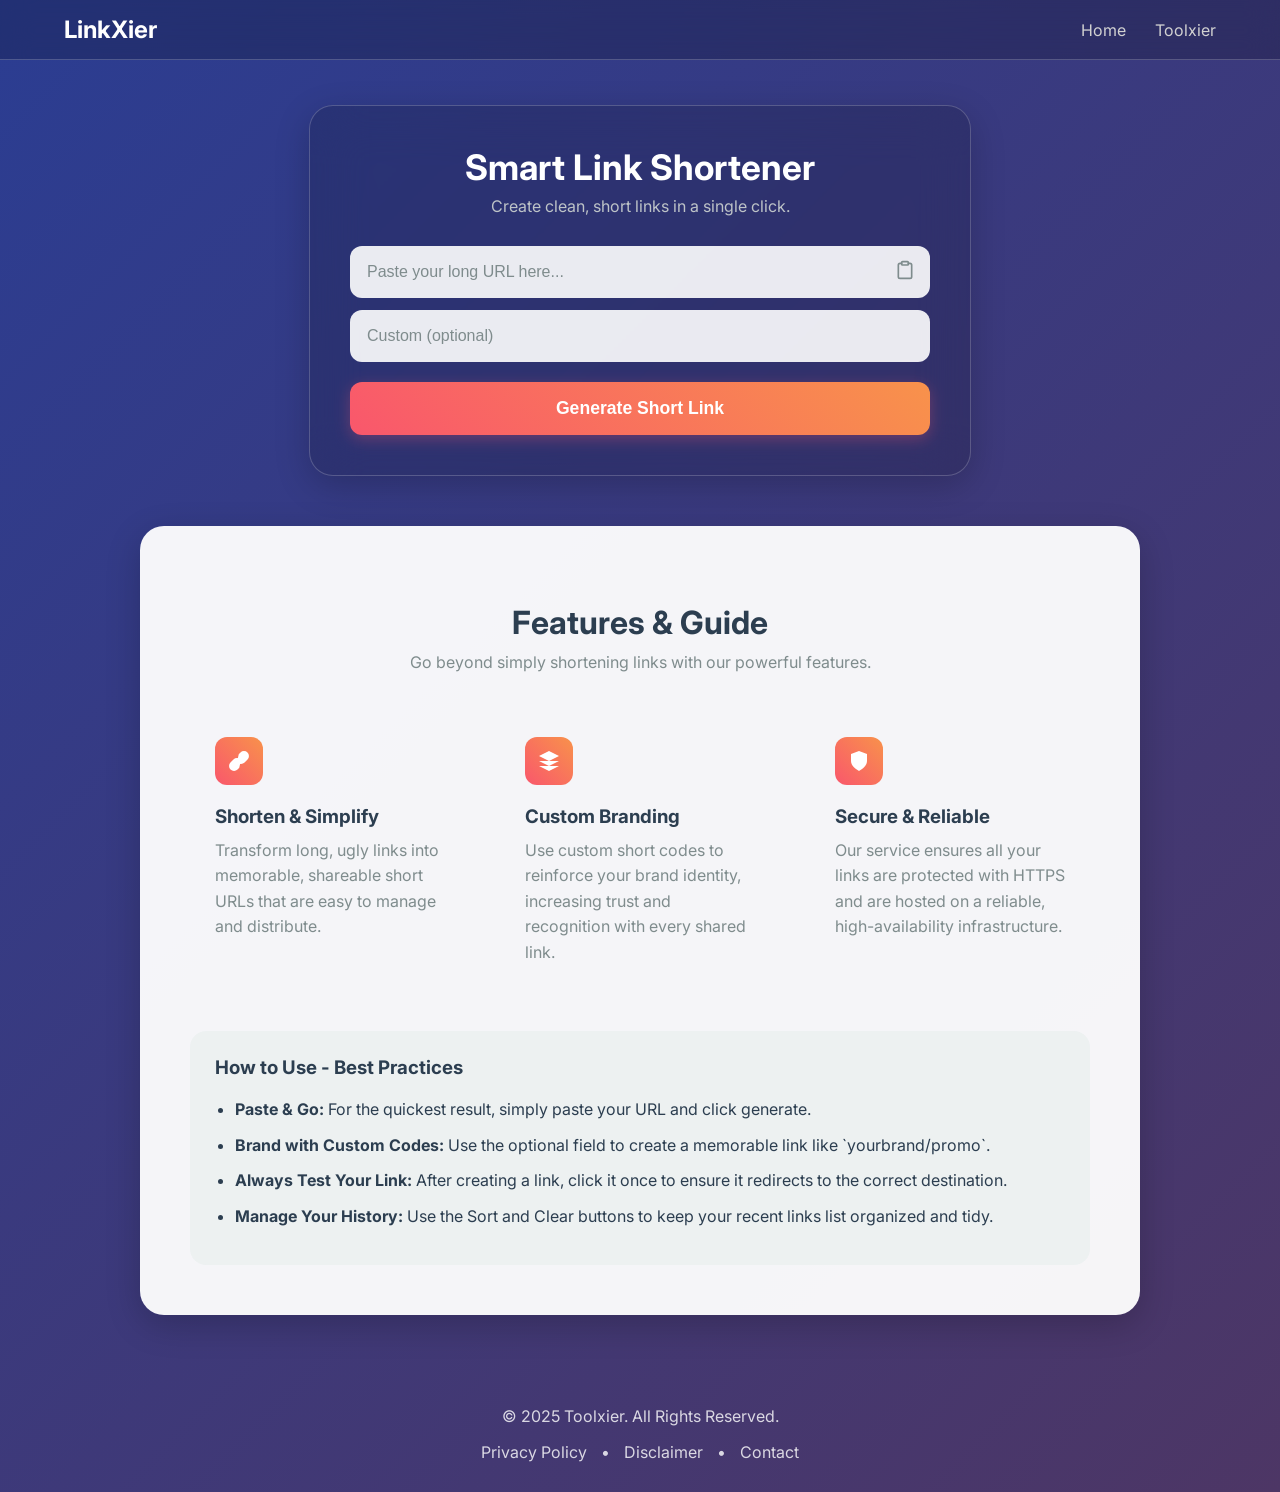
<file: link.html>
<!DOCTYPE html>
<html lang="en">
<head>
    <meta charset="UTF-8">
    <meta name="viewport" content="width=device-width, initial-scale=1.0">
    <title>LinkXier</title>
    <link rel="preconnect" href="https://fonts.googleapis.com">
    <link rel="preconnect" href="https://fonts.gstatic.com" crossorigin>
    <link href="https://fonts.googleapis.com/css2?family=Inter:wght@400;500;600;700&display=swap" rel="stylesheet">
    <link rel="stylesheet" href="link.css">
</head>
<body>
<nav class="navbar">
  <div class="nav-content">
    <a href="#" class="nav-brand">LinkXier</a>

    <!-- Hamburger Icon for Mobile -->
    <div class="menu-toggle" id="menuToggle">
      <svg xmlns="http://www.w3.org/2000/svg" width="26" height="26" viewBox="0 0 24 24" fill="none" stroke="white" stroke-width="2.5" stroke-linecap="round" stroke-linejoin="round">
        <line x1="3" y1="6" x2="21" y2="6"></line>
        <line x1="3" y1="12" x2="21" y2="12"></line>
        <line x1="3" y1="18" x2="21" y2="18"></line>
      </svg>
    </div>

    <div class="nav-links" id="navLinks">
      <a href="#">Home</a>
      <a href="https://www.toolxier.xyz">Toolxier</a>
 
    </div>
  </div>
</nav>

    <main class="main-content">
        <div class="container">
            <header>
                <h1>Smart Link Shortener</h1>
                <p>Create clean, short links in a single click.</p>
            </header>

            <div class="input-section">
                <div class="input-wrapper">
                    <input id="longUrl" type="text" placeholder="Paste your long URL here...">
                    <span id="pasteIcon" title="Paste from clipboard">
                        <svg xmlns="http://www.w.org/2000/svg" width="20" height="20" viewBox="0 0 24 24" fill="none" stroke="currentColor" stroke-width="2" stroke-linecap="round" stroke-linejoin="round"><path d="M16 4h2a2 2 0 0 1 2 2v14a2 2 0 0 1-2 2H6a2 2 0 0 1-2-2V6a2 2 0 0 1 2-2h2"></path><rect x="8" y="2" width="8" height="4" rx="1" ry="1"></rect></svg>
                    </span>
                </div>
                <input id="customCode" type="text" placeholder="Custom (optional)">
            </div>

            <button id="shortenBtn">Generate Short Link</button>


			

            <div class="result" id="result"></div>



			
            <section class="links-container" id="lastLinksContainer">
                <div class="links-header">
                    <h2>Recent Links</h2>
                    <div>
                        <button id="sortBtn" class="sort-button">Sort A-Z</button>
                        <button id="resetBtn" class="reset-button" title="Clear All Links">
                            <svg xmlns="http://www.w3.org/2000/svg" width="16" height="16" viewBox="0 0 24 24" fill="none" stroke="currentColor" stroke-width="2.5" stroke-linecap="round" stroke-linejoin="round"><polyline points="3 6 5 6 21 6"></polyline><path d="M19 6v14a2 2 0 0 1-2 2H7a2 2 0 0 1-2-2V6m3 0V4a2 2 0 0 1 2-2h4a2 2 0 0 1 2 2v2"></path></svg>
                        </button>
                    </div>
                </div>
                <div class="last-links" id="lastLinks"></div>
            </section>

            <section class="links-container sorted-container" id="sortedLinksContainer" style="display: none;">
                 <div class="links-header">
                    <h2>Sorted Links!!</h2>
                </div>
                <div class="last-links" id="sortedLinks"></div>
            </section>
        </div>

        <section class="features-section">
            <h2>Features & Guide</h2>
            <p class="features-subtitle">Go beyond simply shortening links with our powerful features.</p>
            
            <div class="features-grid">
                <div class="feature-card">
                    <div class="feature-icon"><svg xmlns="http://www.w3.org/2000/svg" width="24" height="24" viewBox="0 0 24 24"><path fill="currentColor" d="M10 13a5 5 0 0 0 7.54.54l3-3a5 5 0 0 0-7.07-7.07l-1.72 1.72"></path><path fill="currentColor" d="M14 11a5 5 0 0 0-7.54-.54l-3 3a5 5 0 0 0 7.07 7.07l1.72-1.72"></path></svg></div>
                    <h3>Shorten & Simplify</h3>
                    <p>Transform long, ugly links into memorable, shareable short URLs that are easy to manage and distribute.</p>
                </div>
                
                <div class="feature-card">
                    <div class="feature-icon"><svg xmlns="http://www.w3.org/2000/svg" width="24" height="24" viewBox="0 0 24 24"><path fill="currentColor" d="M12 2L2 7l10 5 10-5-10-5z"></path><path fill="currentColor" d="M2 17l10 5 10-5"></path><path fill="currentColor" d="M2 12l10 5 10-5"></path></svg></div>
                    <h3>Custom Branding</h3>
                    <p>Use custom short codes to reinforce your brand identity, increasing trust and recognition with every shared link.</p>
                </div>
                 <div class="feature-card">
                    <div class="feature-icon"><svg xmlns="http://www.w3.org/2000/svg" width="24" height="24" viewBox="0 0 24 24"><path fill="currentColor" d="M12 22s8-4 8-10V5l-8-3-8 3v7c0 6 8 10 8 10z"></path></svg></div>
                    <h3>Secure & Reliable</h3>
                    <p>Our service ensures all your links are protected with HTTPS and are hosted on a reliable, high-availability infrastructure.</p>
                </div>
            </div>

            <div class="how-to-use">
                <h3>How to Use - Best Practices</h3>
                <ul>
                    <li><strong>Paste & Go:</strong> For the quickest result, simply paste your URL and click generate.</li>
                    <li><strong>Brand with Custom Codes:</strong> Use the optional field to create a memorable link like `yourbrand/promo`.</li>
                    <li><strong>Always Test Your Link:</strong> After creating a link, click it once to ensure it redirects to the correct destination.</li>
                    <li><strong>Manage Your History:</strong> Use the Sort and Clear buttons to keep your recent links list organized and tidy.</li>
                </ul>
            </div>
        </section>
    </main>
    
    <footer class="footer">
        <div class="footer-content">
            <p>&copy; 2025 Toolxier. All Rights Reserved.</p>
            <div class="footer-links">
                <a href="privacy.html">Privacy Policy</a>
                <span>&bull;</span>
                <a href="disclaimer.html">Disclaimer</a>
				<!-- <span>&bull;</span>
                <a href="about.html">About</a> -->
				<span>&bull;</span>
                <a href="contact.html">Contact</a>
            </div>
        </div>
    </footer>

    <script src="link.js"></script>
</body>

</html>
</file>
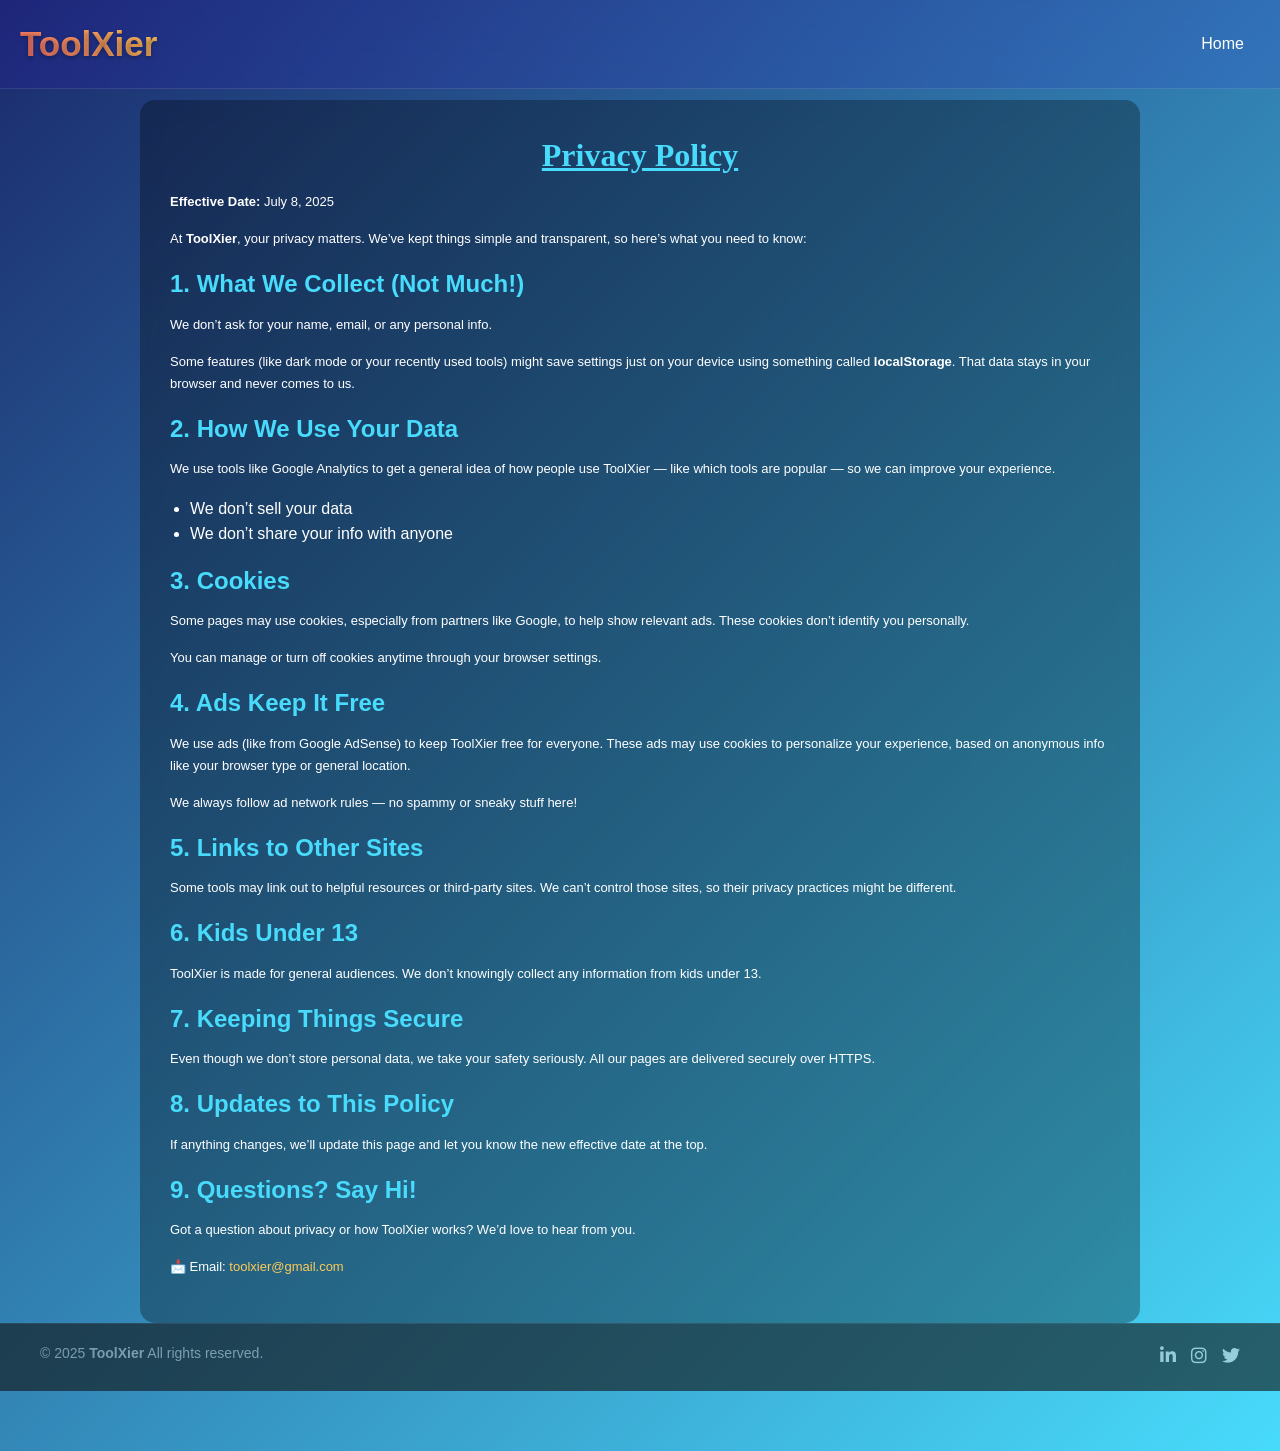
<file: privacy.html>
<!DOCTYPE html>
<html lang="en">
<head>
  <meta charset="UTF-8" />
  <meta name="viewport" content="width=device-width, initial-scale=1.0"/>
  <title>Privacy Policy - ToolXier</title>
  <meta name="description" content="Learn how ToolXier protects your privacy while you use tools like calculators, resizers, games, and more." />
  <link href="https://cdnjs.cloudflare.com/ajax/libs/font-awesome/6.4.0/css/all.min.css" rel="stylesheet"/>
  <link rel="stylesheet" href="style.css" />
  <style>
    body {
      font-family: 'Poppins', sans-serif;
      color: #fff;
      background: linear-gradient(135deg, #1b2a6c, #48dbfb);
      padding-top: 100px;
      padding-bottom: 60px;
    }

    .policy-container {
      max-width: 1000px;
      margin: auto;
      background-color: rgba(0,0,0,0.3);
      padding: 30px;
      border-radius: 15px;
      backdrop-filter: blur(10px);
    }

    .policy-container h1,
    .policy-container h2 {
      color: #48dbfb;
      margin-bottom: 10px;
    }

    .policy-container p {
      margin-bottom: 15px;
      line-height: 1.7;
    }

    .policy-container ul {
      padding-left: 20px;
      margin-bottom: 15px;
    }

    .policy-container a {
      color: #feca57;
      text-decoration: none;
    }

    .policy-container a:hover {
      text-decoration: underline;
    }

    /* Header from index.html */
    header {
      background: rgba(65, 4, 246, 0.1);
      backdrop-filter: blur(20px);
      position: fixed;
      width: 100%;
      top: 0;
      z-index: 1000;
      padding: 1rem 0;
      border-bottom: 1px solid rgba(255,255,255,0.1);
    }

    .container {
      max-width: 1400px;
      margin: 0 auto;
      padding: 0 20px;
    }

    .header-content {
      display: flex;
      justify-content: space-between;
      align-items: center;
    }

    .logo {
      font-size: 2rem;
      font-weight: 800;
      color: #e80f0f;
      text-decoration: none;
      text-shadow: 0 2px 4px rgba(0,0,0,0.3);
      background: linear-gradient(45deg, #ff6b6b, #feca57);
      -webkit-background-clip: text;
      -webkit-text-fill-color: transparent;
      background-clip: text;
      font-size: 35px;
    }

    .nav-links {
      display: flex;
      list-style: none;
      gap: 2rem;
    }

    .nav-links a {
      color: #fff;
      text-decoration: none;
      padding: 0.5rem 1rem;
      border-radius: 25px;
      font-weight: 500;
    }

    .nav-links a:hover {
      background: rgba(38, 1, 171, 0.15);
      transform: translateY(-2px);
      box-shadow: 0 4px 15px rgba(253, 2, 161);
    }

    .mobile-menu-toggle {
      display: none;
    }

    /* Footer from index.html */
    .footer {
      background-color: #111;
      color: #ccc;
      padding: 10px 20px;
      font-size: 14px;
      width: 100%;
      text-align: center;
      opacity: 60%;
      position: relative;
    }

    .footer-content {
      display: flex;
      justify-content: space-between;
      align-items: center;
      max-width: 1200px;
      margin: auto;
      flex-wrap: wrap;
    }

    .footer-content p {
      margin: 5px 0;
    }

    .social-icons {
      display: flex;
      gap: 15px;
    }

    .social-icons a {
      color: #ccc;
      text-decoration: none;
      font-size: 18px;
      transition: color 0.3s;
    }

    .social-icons a:hover {
      color: #fff;
    }

    @media (max-width: 600px) {
      .footer-content {
        flex-direction: column;
        gap: 10px;
        text-align: center;
      }
    }
  </style>
</head>
<body>

  <!-- Header copied from index.html -->
  <header>
    <div class="container">
      <div class="header-content">
        <a href="index.html" class="logo">ToolXier</a>
        <nav>
          <ul class="nav-links">
            <li><a href="index.html">Home</a></li>
          </ul>
        </nav>
      </div>
    </div>
  </header>

  <!-- Privacy Policy -->
  <div class="policy-container">
    <h1>Privacy Policy</h1>
    <p><strong>Effective Date:</strong> July 8, 2025</p>

    <p>At <strong>ToolXier</strong>, your privacy matters. We’ve kept things simple and transparent, so here’s what you need to know:</p>

    <h2>1. What We Collect (Not Much!)</h2>
    <p>We don’t ask for your name, email, or any personal info.</p>
    <p>Some features (like dark mode or your recently used tools) might save settings just on your device using something called <strong>localStorage</strong>. That data stays in your browser and never comes to us.</p>

    <h2>2. How We Use Your Data</h2>
    <p>We use tools like Google Analytics to get a general idea of how people use ToolXier — like which tools are popular — so we can improve your experience.</p>
    <ul>
      <li>We don’t sell your data</li>
      <li>We don’t share your info with anyone</li>
    </ul>

    <h2>3. Cookies</h2>
    <p>Some pages may use cookies, especially from partners like Google, to help show relevant ads. These cookies don’t identify you personally.</p>
    <p>You can manage or turn off cookies anytime through your browser settings.</p>

    <h2>4. Ads Keep It Free</h2>
    <p>We use ads (like from Google AdSense) to keep ToolXier free for everyone. These ads may use cookies to personalize your experience, based on anonymous info like your browser type or general location.</p>
    <p>We always follow ad network rules — no spammy or sneaky stuff here!</p>

    <h2>5. Links to Other Sites</h2>
    <p>Some tools may link out to helpful resources or third-party sites. We can’t control those sites, so their privacy practices might be different.</p>

    <h2>6. Kids Under 13</h2>
    <p>ToolXier is made for general audiences. We don’t knowingly collect any information from kids under 13.</p>

    <h2>7. Keeping Things Secure</h2>
    <p>Even though we don’t store personal data, we take your safety seriously. All our pages are delivered securely over HTTPS.</p>

    <h2>8. Updates to This Policy</h2>
    <p>If anything changes, we’ll update this page and let you know the new effective date at the top.</p>

    <h2>9. Questions? Say Hi!</h2>
    <p>Got a question about privacy or how ToolXier works? We’d love to hear from you.</p>
    <p>📩 Email: <a href="mailto:toolxier@gmail.com">toolxier@gmail.com</a></p>
  </div>

  <!-- Footer copied from index.html -->
  <footer class="footer">
    <div class="footer-content">
      <p>© 2025 <strong>ToolXier</strong> All rights reserved.</p>
      <div class="social-icons">
        <a href="https://www.linkedin.com/in/alok-ranjan-a317b430a/" target="_blank"><i class="fab fa-linkedin-in"></i></a>
        <a href="https://www.instagram.com/toolxier/" target="_blank"><i class="fab fa-instagram"></i></a>
        <a href="https://x.com/ToolXier" target="_blank"><i class="fab fa-twitter"></i></a>
      </div>
    </div>
  </footer>

</body>
</html>
</file>
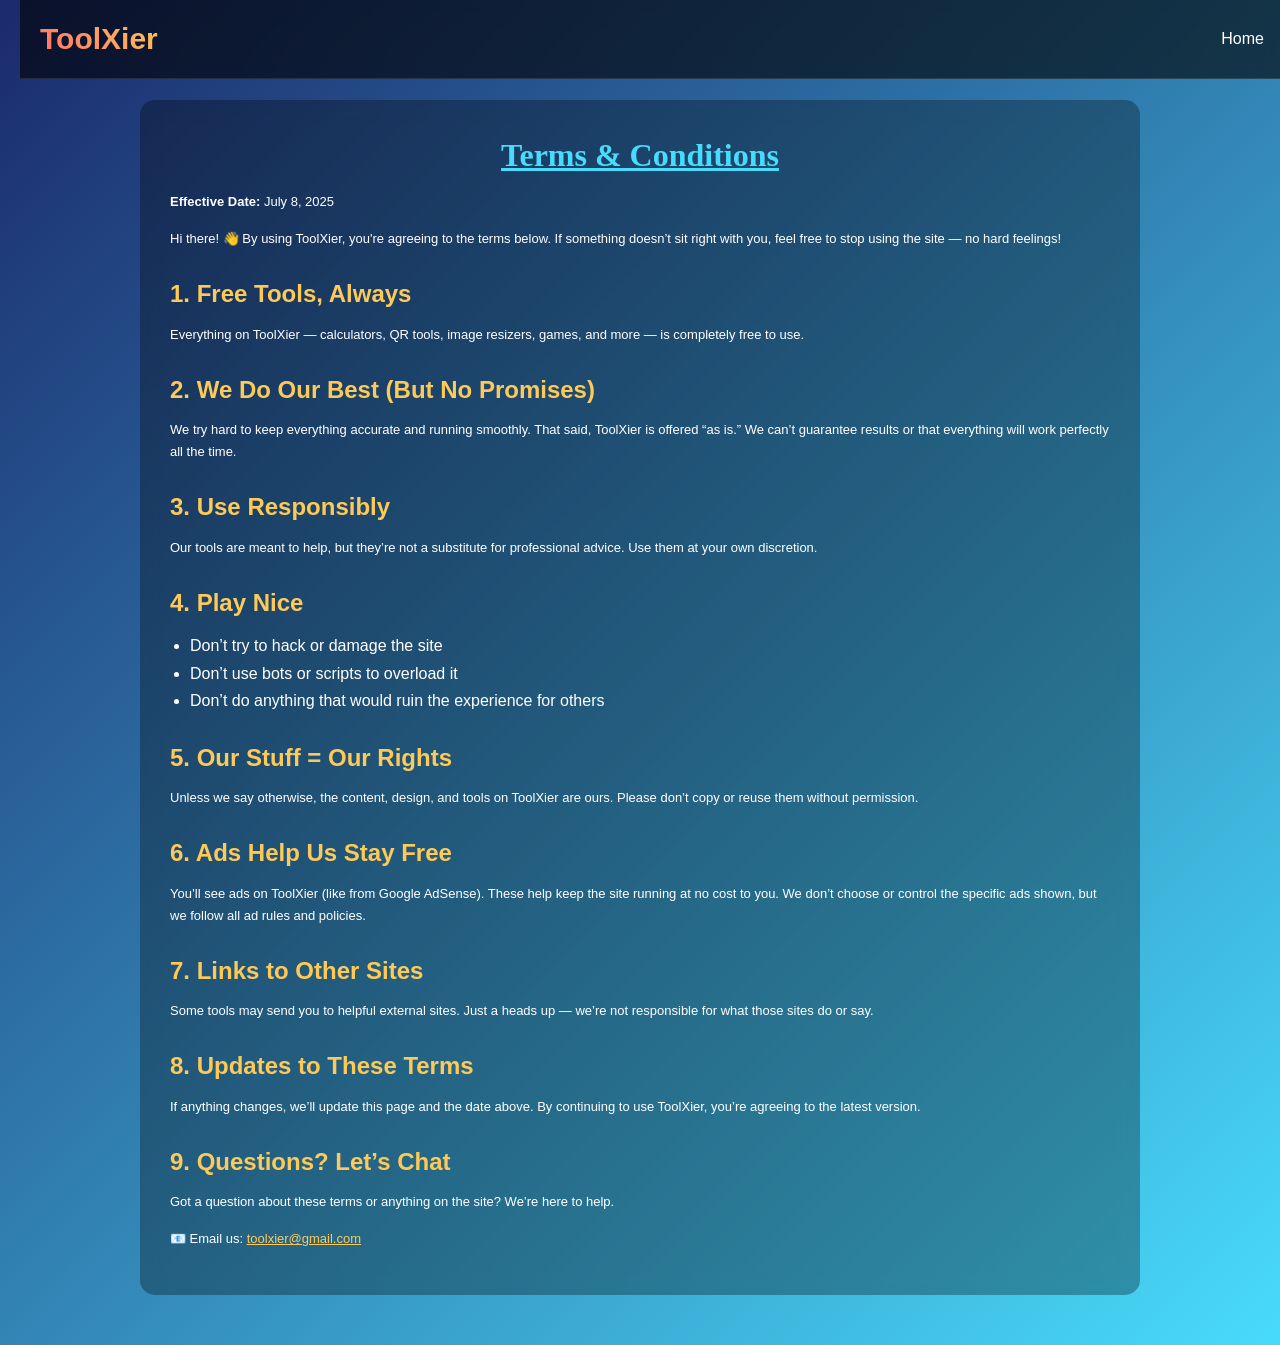
<file: terms.html>
<!DOCTYPE html>
<html lang="en">
<head>
  <meta charset="UTF-8" />
  <meta name="viewport" content="width=device-width, initial-scale=1.0"/>
  <title>Terms & Conditions - ToolXier</title>
  <meta name="description" content="These are the terms and conditions for using ToolXier's free tools and services." />
  <link rel="stylesheet" href="style.css" />
  <style>
    body {
      font-family: 'Poppins', sans-serif;
      background: linear-gradient(135deg, #1b2a6c, #48dbfb);
      color: #fff;
      padding: 100px 20px 50px;
    }

    header {
      position: fixed;
      top: 0;
      width: 100%;
      background-color: rgba(0, 0, 0, 0.6);
      backdrop-filter: blur(10px);
      z-index: 999;
      padding: 15px 20px;
      display: flex;
      justify-content: space-between;
      align-items: center;
    }

    .logo {
      font-size: 30px;
      font-weight: 700;
      text-decoration: none;
      background: linear-gradient(45deg, #ff6b6b, #feca57);
      -webkit-background-clip: text;
      -webkit-text-fill-color: transparent;
      background-clip: text;
    }

    .nav-links {
      list-style: none;
    }

    .nav-links a {
      color: #fff;
      text-decoration: none;
      margin-left: 20px;
      font-weight: 500;
    }

    .nav-links a:hover {
      text-decoration: underline;
    }

    .terms-container {
      max-width: 1000px;
      margin: auto;
      background-color: rgba(0,0,0,0.3);
      padding: 30px;
      border-radius: 15px;
      backdrop-filter: blur(10px);
    }

    .terms-container h1 {
      color: #48dbfb;
      margin-bottom: 10px;
    }

    .terms-container h2 {
      margin-top: 25px;
      margin-bottom: 10px;
      color: #feca57;
    }

    .terms-container p,
    .terms-container ul {
      line-height: 1.7;
      margin-bottom: 15px;
    }

    ul {
      padding-left: 20px;
    }

    .terms-container a {
      color: #feca57;
    }

    @media (max-width: 600px) {
      header {
        flex-direction: column;
        align-items: flex-start;
      }

      .nav-links {
        margin-top: 10px;
      }

      .nav-links a {
        margin: 0 10px 0 0;
      }
    }
  </style>
</head>
<body>

  <header>
    <a href="index.html" class="logo">ToolXier</a>
    <nav>
      <ul class="nav-links">
        <li><a href="index.html">Home</a></li>
      </ul>
    </nav>
  </header>

  <div class="terms-container">
    <h1>Terms & Conditions</h1>
    <p><strong>Effective Date:</strong> July 8, 2025</p>

    <p>Hi there! 👋 By using ToolXier, you're agreeing to the terms below. If something doesn’t sit right with you, feel free to stop using the site — no hard feelings!</p>

    <h2>1. Free Tools, Always</h2>
    <p>Everything on ToolXier — calculators, QR tools, image resizers, games, and more — is completely free to use.</p>

    <h2>2. We Do Our Best (But No Promises)</h2>
    <p>We try hard to keep everything accurate and running smoothly. That said, ToolXier is offered “as is.” We can’t guarantee results or that everything will work perfectly all the time.</p>

    <h2>3. Use Responsibly</h2>
    <p>Our tools are meant to help, but they’re not a substitute for professional advice. Use them at your own discretion.</p>

    <h2>4. Play Nice</h2>
    <ul>
      <li>Don’t try to hack or damage the site</li>
      <li>Don’t use bots or scripts to overload it</li>
      <li>Don’t do anything that would ruin the experience for others</li>
    </ul>

    <h2>5. Our Stuff = Our Rights</h2>
    <p>Unless we say otherwise, the content, design, and tools on ToolXier are ours. Please don’t copy or reuse them without permission.</p>

    <h2>6. Ads Help Us Stay Free</h2>
    <p>You’ll see ads on ToolXier (like from Google AdSense). These help keep the site running at no cost to you. We don’t choose or control the specific ads shown, but we follow all ad rules and policies.</p>

    <h2>7. Links to Other Sites</h2>
    <p>Some tools may send you to helpful external sites. Just a heads up — we’re not responsible for what those sites do or say.</p>

    <h2>8. Updates to These Terms</h2>
    <p>If anything changes, we’ll update this page and the date above. By continuing to use ToolXier, you’re agreeing to the latest version.</p>

    <h2>9. Questions? Let’s Chat</h2>
    <p>Got a question about these terms or anything on the site? We’re here to help.</p>
    <p>📧 Email us: <a href="mailto:toolxier@gmail.com">toolxier@gmail.com</a></p>
  </div>
</body>
</html>
</file>
<file: style.css>
* {
  margin: 0;
  padding: 0;
  box-sizing: border-box;
}

html {
  scroll-behavior: smooth;
}

body {
  font-family: 'Poppins', sans-serif;
  background: linear-gradient(135deg, #1b2a6c 0%, #4d3665 25%, #ff6b6b 50%, #675631 75%, #48dbfb 100%);
  background-size: 400% 400%;
  overflow-x: hidden;
  line-height: 1.6;
}

/* Container */
.container {
  max-width: 1400px;
  margin: 0 auto;
  padding: 0 20px;
}

/* Header */
header {
  background: rgba(65, 4, 246, 0.1);
  backdrop-filter: blur(20px);
  position: fixed;
  width: 100%;
  top: 0;
  z-index: 1000;
  padding: 1rem 0;
  border-bottom: 1px solid rgba(255, 255, 255, 0.1);
}

.header-content {
  display: flex;
  justify-content: space-between;
  align-items: center;
}

.logo {
  font-size: 35px;
  font-weight: 800;
  text-decoration: none;
  background: linear-gradient(45deg, #ff6b6b, #feca57);
  -webkit-background-clip: text;
  -webkit-text-fill-color: transparent;
  background-clip: text;
}

.nav-links {
  display: flex;
  list-style: none;
  gap: 2rem;
}

.nav-links a {
  color: #fff;
  text-decoration: none;
  padding: 0.5rem 1rem;
  border-radius: 25px;
  font-weight: 500;
}

.nav-links a:hover {
  background: rgba(38, 1, 171, 0.15);
  transform: translateY(-2px);
  box-shadow: 0 4px 15px rgba(253, 2, 161);
}

/* Links Section */
.links-section {
  padding: 6rem 0;
}

.links-section h2 {
  text-align: center;
  font-size: clamp(2rem, 6vw, 3.5rem);
  margin-bottom: 3rem;
  text-shadow: 0 2px 4px rgba(22, 4, 4, 0.3);
  font-weight: 700;
  background: linear-gradient(45deg,#03c4ef);
  -webkit-background-clip: text;
  -webkit-text-fill-color: rgb(255, 255, 255);
  background-clip: text;
}

.links-grid {
  display: grid;
  grid-template-columns: repeat(auto-fit, minmax(220px, 1fr));
  gap: 3rem;
}

.link-card {
  display: flex;
  flex-direction: column;
  align-items: center;
  gap: 1.5rem;
  background: rgba(14, 14, 26, 0.5);
  padding: 2.5rem;
  border-radius: 25px;
  text-decoration: none;
  color: white;
  backdrop-filter: blur(20px);
  border: 1px solid rgba(6, 4, 14, 0.2);
  transition: all 0.4s ease;
  position: relative;
  overflow: hidden;
}

.link-card:hover {
  transform: translateY(-15px) scale(1.05);
  box-shadow: 0 25px 50px rgba(190, 7, 7, 0.3);
  background: rgba(255, 255, 255, 0.15);
}

.link-card i {
  font-size: 3rem;
  background: linear-gradient(45deg, #ff6b6b, #feca57);
  -webkit-background-clip: text;
  -webkit-text-fill-color: transparent;
  background-clip: text;
}

.link-card span {
  font-size: 1.3rem;
  font-weight: 600;
}

/* Footer */
.footer {
  background-color: #111;
  color: #ccc;
  padding: 15px 20px;
  font-size: 14px;
  width: 100%;
  text-align: center;
  border-top: 1px solid rgba(255, 255, 255, 0.1);
}

.footer-content {
  display: flex;
  justify-content: space-between;
  align-items: center;
  max-width: 1200px;
  margin: auto;
  flex-wrap: wrap;
  padding-bottom: 10px;
}

.footer-content p {
  margin: 5px 0;
  font-size: 14px;
  font-weight: 400;
  color: #aaa;
}

.social-icons {
  display: flex;
  gap: 15px;
  margin-top: 8px;
}

.social-icons a {
  color: #ccc;
  text-decoration: none;
  font-size: 18px;
  transition: color 0.3s;
}

.social-icons a:hover {
  color: #fff;
}

/* Footer Links */
.footer-links {
  font-size: 13px;
  margin-top: 8px;
}

.footer-links a {
  color: #aaa;
  text-decoration: none;
  margin: 0 5px;
  transition: color 0.2s;
}

.footer-links a:hover {
  color: #fff;
  text-decoration: underline;
}

/* Responsive */
@media (max-width: 768px) {
  .footer-content {
    flex-direction: column;
    text-align: center;
    gap: 10px;
  }

  .footer-links {
    margin-top: 10px;
  }

  .social-icons {
    justify-content: center;
  }
}

.description{
    display: flex;
    padding: 20px;
    opacity: 80%;
}

h1{
    text-align: center;
    text-decoration:underline ;
    color: rgb(205, 202, 195);
    font-family: Georgia, 'Times New Roman', Times, serif;
}
p{
    font-size: 13px;
}
</file>
<file: bmi.css>
/* Global */
* {
    margin: 0;
    padding: 0;
    box-sizing: border-box;
}
html {
    scroll-behavior: smooth;
}


body {
    font-family: 'Poppins', sans-serif;
    background:#111d60;
    opacity: 85%;
    background-size: 400% 400%;
    overflow-x: hidden;
    line-height: 1.6;
}

.out{
  background: white;
  padding: 20px;
  border-radius: 12px;
  opacity: 100%;
  max-width: 670px;
  margin: auto;
  align-items: center;
  margin-top: 15px;
  box-shadow: 0 4px 12px rgba(0, 0, 0, 0.1);
  line-height: 1.6;
  color: #333;
}

/* Calculator Container */
.container {
  background: white;
  padding: 40px;
  
  border-radius: 12px;
  box-shadow: 0 4px 12px rgba(0, 0, 0, 0.1);
  max-width: 450px;
  margin: 0 auto 40px;
  text-align: center;
  border: 2px rgb(3, 34, 88) dotted;
  
}

.bmi-chart {
  width: 100%;
  max-width: 250px;
  margin-bottom: 5px;
}

/* Form Styling */
.form-group {
  margin-bottom: 10px;
  text-align: left;
}

label {
  font-weight: bold;
  margin-bottom: 5px;
  display: block;
}

input[type="number"] {
  width: 100%;
  padding: 10px;
  border: 2px solid #210a86;
  border-radius: 6px;
  box-sizing: border-box;
}

/* Button */
button {
  background-color: #126bcb;
  color: white;
  padding: 10px 25px;
  border: none;
  border-radius: 6px;
  cursor: pointer;
  font-size: 16px;
  margin-top: 10px;
}

button:hover {
  background-color: #240c83;
}

/* Result */
#result {
  margin-top: 20px;
  font-size: 18px;
  font-weight: bold;
}

/* Info Section */
.info-container {
  background: white;
  padding: 40px;
  border-radius: 12px;
  margin: auto;
  box-shadow: 0 4px 12px rgba(0, 0, 0, 0.1);
  line-height: 1.6;
  color: #333;
  background: white;
  padding: 30px;
  border-radius: 12px;
  opacity: 100%;
  max-width: 800px;
  margin: auto;
  box-shadow: 0 4px 12px rgba(0, 0, 0, 0.1);
  line-height: 1.6;
  color: #333;
}

.info-container h2,
.info-container h3 {
  color: #007bff;
}

/* BMI Table */
.bmi-table {
  width: 100%;
  border-collapse: collapse;
  margin-top: 15px;
}

.bmi-table th,
.bmi-table td {
  border: 1px solid #ddd;
  padding: 10px;
  text-align: center;
}

.bmi-table th {
  background-color: #f0f4f8;
}
ul{
  padding-left: 35px;
  font-size: 16px;
  font-family:Cambria, Cochin, Georgia, Times, 'Times New Roman', serif;
}
p{
  font-size: 15px;
  font-family:Cambria, Cochin, Georgia, Times, 'Times New Roman', serif;
}

/* Responsive */
@media (max-width: 768px) {
  .container, .info-container {
    width: 90%;
    padding: 20px;
  }

  .bmi-table td, .bmi-table th {
    font-size: 14px;
    padding: 8px;
  }
}

footer {
  margin-top: 10px;
  text-align: center;
  color: white;
  opacity: 70%;
}

h5{
	text-align: center;
	opacity: 75%;
}

.navbar {
    max-width: 100%;
    margin: 0 auto;
   padding-left: 0px;
}
.cont {
    max-width: 1400px;
    margin: 0 auto;
    padding: 0 20px;
}

/* Header Styles */
header {
  background: rgba(32, 8, 105, 0.8);
    backdrop-filter: blur(50px); 
    position:sticky;
    width: 100%;
    top: 0;
    text-align: center;
    z-index: 1000;
    padding: 1rem 0;
    transition: all 0.3s ease;
    border-bottom: 1px solid rgba(255,255,255,0.1);
}

.header-content {
    display: flex;
    text-align: center;
    justify-content: space-between;
    align-items: center;
}

.logo {
    font-size: 2rem;
    font-weight: 800;
    color: #e80f0f;
    text-decoration: none;
    text-shadow: 0 2px 4px rgba(0,0,0,0.3);
    background: linear-gradient(45deg, #ff6b6b, #feca57);
    -webkit-background-clip: text;
    -webkit-text-fill-color: transparent;
    background-clip: text;
}

.nav-links a {
    color: #ffffff;
    text-decoration: none;
    transition: all 0.3s ease;
    padding: 0.5rem 1rem;
    border-radius: 25px;
    font-family:Verdana, Geneva, Tahoma, sans-serif;
    position: relative;
    overflow: hidden;
    font-weight: 500;
}
.nav-links a:hover {
    background: rgba(38, 1, 171, 0.15);
    transform: translateY(-5px);
    box-shadow: 0 4px 15px rgba(234, 10, 193, 0.2);
}
.nav-links a:hover {
    background: rgba(38, 1, 171, 0.15);
    transform: translateY(-2px);
    box-shadow: 0 4px 15px rgba(253, 2, 161);
}

#bg-video {
  position: fixed;
  top: 0;
  left: 0;
  min-width: 100vw;
  min-height: 100vh;
  width: 100vw;
  height: 100vh;
  object-fit: cover;
  z-index: -1;
  opacity: 0.3;
  pointer-events:none;
}



/* Footer */
.footer {
  background-color: #111;
  color: #ccc;
  padding: 15px 20px;
  font-size: 14px;
  width: 100%;
  text-align: center;
  border-top: 1px solid rgba(255, 255, 255, 0.1);
}

.footer-content {
  display: flex;
  justify-content: space-between;
  align-items: center;
  max-width: 1200px;
  margin: auto;
  flex-wrap: wrap;
  padding-bottom: 10px;
}

.footer-content p {
  margin: 5px 0;
  font-size: 14px;
  font-weight: 400;
  color: #aaa;
}

.social-icons {
  display: flex;
  gap: 15px;
  margin-top: 8px;
}

.social-icons a {
  color: #ccc;
  text-decoration: none;
  font-size: 18px;
  transition: color 0.3s;
}

.social-icons a:hover {
  color: #fff;
}

/* Footer Links */
.footer-links {
  font-size: 13px;
  margin-top: 8px;
}

.footer-links a {
  color: #aaa;
  text-decoration: none;
  margin: 0 5px;
  transition: color 0.2s;
}

.footer-links a:hover {
  color: #fff;
  text-decoration: underline;
}

/* Responsive */
@media (max-width: 768px) {
  .footer-content {
    flex-direction: column;
    text-align: center;
    gap: 10px;
  }

  .footer-links {
    margin-top: 10px;
  }

  .social-icons {
    justify-content: center;
  }
}
</file>
<file: epicwatch.css>
* {
  box-sizing: border-box;
  margin: 0;
  padding: 0;
  font-family: 'Courier New', monospace;
}

body, html {
  width: 100%;
  height: 100%;
  background: linear-gradient(135deg, #111, #333);
  color: rgb(242, 242, 242);
  overflow: hidden;
}

.clock-container {
  display: flex;
  flex-direction: column;
  justify-content: center;
  align-items: center;
  height: 100vh;
  padding: 20px;
  text-align: center;
}


.clock {
  font-size: 9vw;
  font-weight: bold;
  color: limegreen;
  text-shadow: 0 0 20px limegreen;
  letter-spacing: 1px;
  display: flex;
  align-items: center;
  justify-content: center;
  flex-wrap: wrap;
}

#second.animated-sec {
  animation: pulse 1s infinite;
}

.ampm {
  font-size: 0.3em;
  margin-left: 10px;
  vertical-align: top;
}

.controls {
  margin-top: 30px;
  display: flex;
  flex-wrap: wrap;
  align-items: center;
  justify-content: center;
  gap: 15px;
  opacity: 40%;
}

label {
  font-size: 18px;
}

select {
  padding: 10px 15px;
  border-radius: 5px;
  background-color: #222;
  color: rgb(247, 247, 247);
  border: none;
  font-size: 16px;
  opacity: 45%;
}

.fullscreen-btn {
  padding: 10px 20px;
  border: none;
  background-color: #444;
  color: white;
  font-size: 16px;
  border-radius: 8px;
  cursor: pointer;
  transition: background 0.2s ease;
  opacity: 40%;
}

.fullscreen-btn:hover {
  background-color: #010101;
}

@keyframes pulse {
  0%, 100% {
    text-shadow: 0 0 10px currentColor;
  }
  50% {
    text-shadow: 0 0 25px currentColor;
  }
}

@media (max-width: 600px) {
  .clock {
    font-size: 18vw;
  }

  .controls {
    flex-direction: row;
    flex-wrap: wrap;
    gap: 10px;
    font-size: 14px;
  }

  .fullscreen-btn {
    font-size: 14px;
    padding: 8px 14px;
  }
}


#bg-video {
  position: fixed;
  top: 0;
  left: 0;
  min-width: 100vw;
  min-height: 100vh;
  width: 100vw;
  height: 100vh;
  object-fit: cover;
  z-index: -1;
  opacity: 0.3;
  pointer-events:none;
}


a{
  text-decoration: none;
  color: wheat;
  opacity: 40%;
  font-size:20px;
  
} 


/* Footer */
.footer {
  background-color: #111;
  color: #ccc;
  padding: 15px 20px;
  font-size: 14px;
  width: 100%;
  border-top: 1px solid rgba(255, 255, 255, 0.1);
  opacity: 10%;
  margin-top: 4px;

}

.footer-content {
  display: flex;
  justify-content: space-between;
  align-items: center;
  max-width: 1200px;
  margin: auto;
  flex-wrap: wrap;
  padding-bottom: 10px;
}




/* Footer Links */
.footer-links {
  font-size: 13px;
  margin-top: 8px;
}

.footer-links a {
  color: #aaa;
  text-decoration: none;
  margin: 0 5px;
  transition: color 0.2s;
}

.footer-links a:hover {
  color: #fff;
  text-decoration: underline;
}

/* Responsive */
@media (max-width: 768px) {
  .footer-content {
    flex-direction: column;
    text-align: center;
    gap: 10px;
  }

  .footer-links {
    margin-top: 10px;
  }

  .social-icons {
    justify-content: center;
  }
}
</file>
<file: gst.css>
* {
  margin: 0;
  padding: 0;
  box-sizing: border-box;
}

body {
  font-family: 'Segoe UI', sans-serif;
  background-color: #055092;
  min-height: 100vh;
  display: flex;
  flex-direction: column;
}

.wrapper {
  flex: 1;
  display: flex;
  flex-direction: column;
  align-items: center;
  justify-content: flex-start;
  padding-top: 120px;
  padding-bottom: 40px;
}

#bg-video {
  position: fixed;
  top: 0;
  left: 0;
  width: 100vw;
  height: 100vh;
  object-fit: cover;
  z-index: -1;
  opacity: 0.3;
  pointer-events: none;
}

.calculator {
  background-color: #979ea3;
  padding: 2rem;
  margin: 1rem;
  border-radius: 12px;
  max-width: 420px;
  width: 100%;
  box-shadow: 0 0 15px rgba(0,0,0,0.1);
  border: 2px dotted black;
}

h1 {
  font-size: 2rem;
  color: #111;
  text-align: center;
  margin-bottom: 1rem;
}

label {
  display: block;
  margin-top: 1rem;
  font-weight: bold;
}

input,
select {
  width: 100%;
  padding: 10px;
  margin-top: 6px;
  border-radius: 8px;
  border: 1px solid #ccc;
}

button {
  width: 100%;
  padding: 12px;
  margin-top: 1.5rem;
  background-color: #007bff;
  color: white;
  border: none;
  border-radius: 8px;
  font-size: 1rem;
  cursor: pointer;
}

button:hover {
  background-color: #0d4074;
}

#result {
  margin-top: 1.5rem;
  background-color: #f0f8ff;
  padding: 1rem;
  border-radius: 8px;
  text-align: center;
  border: 2px dotted black;
}

#result p {
  margin: 8px 0;
  font-size: 1.1rem;
}

/* Info Section */
.info-container {
  max-width: 600px;
  background: rgba(255,255,255,0.15);
  padding: 1.5rem;
  margin: 1rem;
  border-radius: 12px;
  color: #fff;
  backdrop-filter: blur(4px);
}

.info-container h2 {
  font-size: 1.8rem;
  margin-bottom: 1rem;
  color: #ffd700;
}

.info-container ul {
  list-style-type: disc;
  margin-left: 1.5rem;
  margin-bottom: 1rem;
}

.info-container p {
  margin-bottom: 0.5rem;
}

/* Header */
header {
  background: rgba(32, 8, 105, 0.8);
  backdrop-filter: blur(20px);
  position: fixed;
  width: 100%;
  top: 0;
  z-index: 1000;
  padding: 1rem 0;
  border-bottom: 5px solid rgba(14, 13, 13, 0.1);
}

.navbar {
  max-width: 1400px;
  margin: 0 auto;
  padding: 0 20px;
}

.header-content {
  display: flex;
  justify-content: space-between;
  align-items: center;
}

.logo {
font-size: 2rem;
font-weight: 800;
color: rgb(126, 29, 48);
text-decoration: none;
opacity: 80%;

}

.nav-links a {
  color: #fff;
  text-decoration: none;
  padding: 0.5rem 1rem;
  border-radius: 25px;
  font-weight: 500;
}

.nav-links a:hover {
  background: rgba(38, 1, 171, 0.15);
  transform: translateY(-2px);
  box-shadow: 0 4px 15px rgb(237, 4, 129);
}

/* Footer */
.footer {
  background-color: #111;
  color: #ccc;
  padding: 15px 20px;
  font-size: 14px;
  text-align: center;
  margin-top: auto;
  border-top: 1px solid rgba(255, 255, 255, 0.1);
}

.footer-content {
  display: flex;
  justify-content: space-between;
  align-items: center;
  max-width: 1200px;
  margin: auto;
  flex-wrap: wrap;
  padding-bottom: 10px;
}

.social-icons {
  display: flex;
  gap: 15px;
  margin-top: 8px;
}

.social-icons a {
  color: #ccc;
  text-decoration: none;
  font-size: 18px;
  transition: color 0.3s;
}

.social-icons a:hover {
  color: #fff;
}

.footer-links {
  font-size: 13px;
  margin-top: 8px;
}

.footer-links a {
  color: #aaa;
  text-decoration: none;
  margin: 0 5px;
}

.footer-links a:hover {
  color: #fff;
  text-decoration: underline;
}

@media (max-width: 768px) {
  .footer-content {
    flex-direction: column;
    text-align: center;
    gap: 10px;
  }

  .social-icons {
    justify-content: center;
  }
}
</file>
<file: link.css>
/* --- Root Variables & Global Styles --- */
:root {
    --primary-gradient: linear-gradient(45deg, #f9576c, #f8924b);
    --primary-color-main: #f9576c;
    --danger-color: #e74c3c;
    --background-animated: linear-gradient(45deg, #480564, #a03c8b, #f86767);
    --container-bg: rgba(0, 0, 0, 0.15);
    --section-bg: rgba(0, 0, 0, 0.1);
    --card-bg: rgba(255, 255, 255, 0.85);
    --text-primary-on-dark: #ffffff;
    --text-secondary-on-dark: #bdc3c7;
    --text-primary-on-light: #2c3e50;
    --text-secondary-on-light: #7f8c8d;
    --border-color: rgba(255, 255, 255, 0.2);
    --dotted-line-color: #bdc3c7;
    --shadow: 0 10px 35px rgba(0, 0, 0, 0.2);
    --font-family: 'Inter', sans-serif;
}

html { scroll-behavior: smooth; }

body {
    font-family: var(--font-family);
    margin: 0;
    background: var(--background-animated);
	background: linear-gradient(135deg, #2b3d92 0%, #4d3665 25%, #17195e 50%, #675631 75%, #48dbfb 100%);
    background-size: 400% 400%;
    animation: gradientAnimation 15s ease infinite;
    min-height: 100vh;
    display: flex;
    flex-direction: column;
}

/* --- Keyframe Animations --- */
@keyframes gradientAnimation { 0% { background-position: 0% 50%; } 50% { background-position: 100% 50%; } 100% { background-position: 0% 50%; } }
@keyframes fadeIn { from { opacity: 0; transform: translateY(-10px); } to { opacity: 1; transform: translateY(0); } }

/* --- Navbar --- */
.navbar { background: rgba(0,0,0,0.2); backdrop-filter: blur(15px); padding: 15px 5%; position: sticky; top: 0; z-index: 1000; border-bottom: 1px solid var(--border-color); }
.nav-content { display: flex; justify-content: space-between; align-items: center; max-width: 1200px; margin: 0 auto; }
.nav-brand { color: var(--text-primary-on-dark); font-size: 1.5rem; font-weight: 700; text-decoration: none; }
.nav-links a { color: #d1d1d1; text-decoration: none; margin-left: 25px; transition: color 0.2s ease; }
.nav-links a:hover { color: var(--text-primary-on-dark); }

/* --- Main Content & Container --- */
.main-content { flex: 1; display: flex; flex-direction: column; align-items: center; padding: 5vh 20px; color: var(--text-primary-on-dark); }
.container { background: var(--container-bg); backdrop-filter: blur(25px); -webkit-backdrop-filter: blur(25px); border: 1px solid var(--border-color); padding: clamp(25px, 5vw, 40px); border-radius: 24px; box-shadow: var(--shadow); width: 100%; max-width: 580px; text-align: center; animation: fadeIn 0.6s ease-out; }
header h1 { font-size: clamp(1.8rem, 5vw, 2.2rem); margin: 0; }
header p { color: var(--text-secondary-on-dark); margin: 8px 0 30px; }

/* --- Input & Buttons --- */
.input-section { margin-bottom: 20px; }
.input-wrapper { position: relative; margin-bottom: 12px; }
.input-wrapper input, #customCode { color: var(--text-primary-on-light); width: 100%; padding: 16px; padding-right: 45px; border-radius: 12px; border: 1px solid transparent; font-size: 1rem; transition: all 0.3s ease; box-sizing: border-box; background: rgba(255,255,255,0.9); }
.input-wrapper input::placeholder, #customCode::placeholder { color: var(--text-secondary-on-light); }
.input-wrapper input:focus, #customCode:focus { outline: none; border-color: var(--primary-color-main); box-shadow: 0 0 0 3px rgba(249, 87, 108, 0.4); }
#pasteIcon { position: absolute; right: 15px; top: 50%; transform: translateY(-50%); cursor: pointer; color: var(--text-secondary-on-light); transition: color 0.2s ease; }
#pasteIcon:hover { color: var(--primary-color-main); }

#shortenBtn { width: 100%; padding: 16px; border: none; border-radius: 12px; font-weight: 600; font-size: 1.1rem; cursor: pointer; color: white; background: var(--primary-gradient); transition: all 0.3s ease; box-shadow: 0 4px 15px rgba(249, 87, 108, 0.3); }
#shortenBtn:hover { transform: translateY(-3px); box-shadow: 0 6px 20px rgba(249, 87, 108, 0.4); }
#shortenBtn:active { transform: translateY(-1px); }

/* --- Result & Links Sections --- */
.result { margin-top: 25px; display: none; }
.result.show { display: block; }
.links-container { text-align: left; margin-top: 30px; background: var(--section-bg); backdrop-filter: blur(10px); padding: 20px; border-radius: 16px; }
.links-header { display: flex; justify-content: space-between; align-items: center; margin-bottom: 15px; padding: 0 5px; }
.links-header h2 { margin: 0; font-size: 1.2rem; }
.links-header > div { display: flex; align-items: center; gap: 10px; }
.sort-button { background: rgba(255,255,255,0.1); border: 1px solid var(--border-color); color: var(--text-secondary-on-dark); padding: 6px 12px; border-radius: 8px; cursor: pointer; font-weight: 500; transition: all 0.2s ease; }
.sort-button:hover { background: rgba(255,255,255,0.2); color: var(--text-primary-on-dark); }
.reset-button { background: rgba(255,255,255,0.1); border: 1px solid var(--border-color); color: #ff9191; padding: 5px; width: 32px; height: 32px; border-radius: 8px; cursor: pointer; display: flex; align-items: center; justify-content: center; transition: all 0.2s ease; }
.reset-button:hover { background: var(--danger-color); color: white; }

/* --- Universal Card Styles --- */
.result-content, .link-card { color: var(--text-primary-on-light); display: flex; align-items: center; background: var(--card-bg); padding: 12px 15px; border-radius: 12px; }
.link-text { white-space: nowrap; overflow: hidden; text-overflow: ellipsis; max-width: 50%; }
.link-text a { color: var(--primary-color-main); font-weight: 600; text-decoration: none; }
.link-spacer { flex-grow: 1; height: 1px; border-bottom: 2px dotted var(--dotted-line-color); margin: 0 15px; }
.card-actions { display: flex; gap: 10px; }
.card-actions button { background: none; border: none; cursor: pointer; padding: 5px; color: var(--text-secondary-on-light); display: flex; align-items: center; border-radius: 50%; transition: all 0.2s ease; }
.card-actions button:hover { color: var(--primary-color-main); background-color: #e9ecef; }

/* --- Features & Guide Section --- */
.features-section { width: 100%; max-width: 900px; text-align: center; margin-top: 50px; background: rgba(255, 255, 255, 0.95); color: var(--text-primary-on-light); padding: clamp(30px, 5vw, 50px); border-radius: 24px; box-shadow: var(--shadow); }
.features-section h2 { margin-bottom: 10px; font-size: clamp(1.6rem, 5vw, 2rem); }
.features-subtitle { color: var(--text-secondary-on-light); margin-top: 0; margin-bottom: 40px; max-width: 500px; margin-left: auto; margin-right: auto; }
.features-grid { display: grid; grid-template-columns: repeat(auto-fit, minmax(250px, 1fr)); gap: 30px; text-align: left; }
.feature-card { padding: 25px; border-radius: 16px; transition: all 0.3s ease; }
.feature-card:hover { background: var(--card-bg); transform: translateY(-5px); box-shadow: 0 5px 20px rgba(0,0,0,0.07); }
.feature-icon { width: 48px; height: 48px; align-items: center; background: var(--primary-gradient); color: white; border-radius: 12px; display: flex; align-items: center; justify-content: center; margin-bottom: 20px; }
.feature-card h3 { margin: 0 0 10px 0; }
.feature-card p { color: var(--text-secondary-on-light); line-height: 1.6; margin: 0; }
.how-to-use { text-align: left; margin-top: 40px; padding: 25px; background: rgba(236, 240, 241, 0.8); border-radius: 16px; }
.how-to-use h3 { margin-top: 0; }
.how-to-use ul { padding-left: 20px; margin: 0; }
.how-to-use li { margin-bottom: 10px; line-height: 1.6; }

/* --- Footer --- */
.footer { background: transparent; color: var(--text-primary-on-dark); padding: 30px 5%; text-align: center; margin-top: auto; }
.footer-content { max-width: 1200px; margin: 0 auto; opacity: 0.8; }
.footer-links a { color: var(--text-primary-on-dark); text-decoration: none; margin: 0 10px; transition: opacity 0.2s ease; }
.footer-links a:hover { opacity: 0.8; }

/* --- Responsive Design --- */
@media (max-width: 768px) { .nav-links { display: none; } .features-grid { grid-template-columns: 1fr; } }
@media (max-width: 600px) {
    .main-content { padding: 5vh 15px; }
    .result-content, .link-card { flex-wrap: wrap; }
    .link-text { width: 100%; max-width: 100%; margin-bottom: 10px; flex-basis: 100%; }
    .link-spacer { display: none; }
    .card-actions { width: 100%; justify-content: flex-end; }
}


/* --- Mobile Navbar Toggle --- */
.menu-toggle {
  display: none;
  cursor: pointer;
}

@media (max-width: 768px) {
  .menu-toggle {
    display: block;
  }

  .nav-links {
    position: absolute;
    top: 65px;
    right: 5%;
    background: rgba(0, 0, 0, 0.9);
    backdrop-filter: blur(15px);
    border-radius: 12px;
    flex-direction: column;
    align-items: flex-start;
    padding: 15px 25px;
    display: none;
    box-shadow: var(--shadow);
  }

  .nav-links a {
    display: block;
    color: white;
    margin: 12px 0;
  }

  .nav-links.show {
    display: flex;
  }
}
</file>
